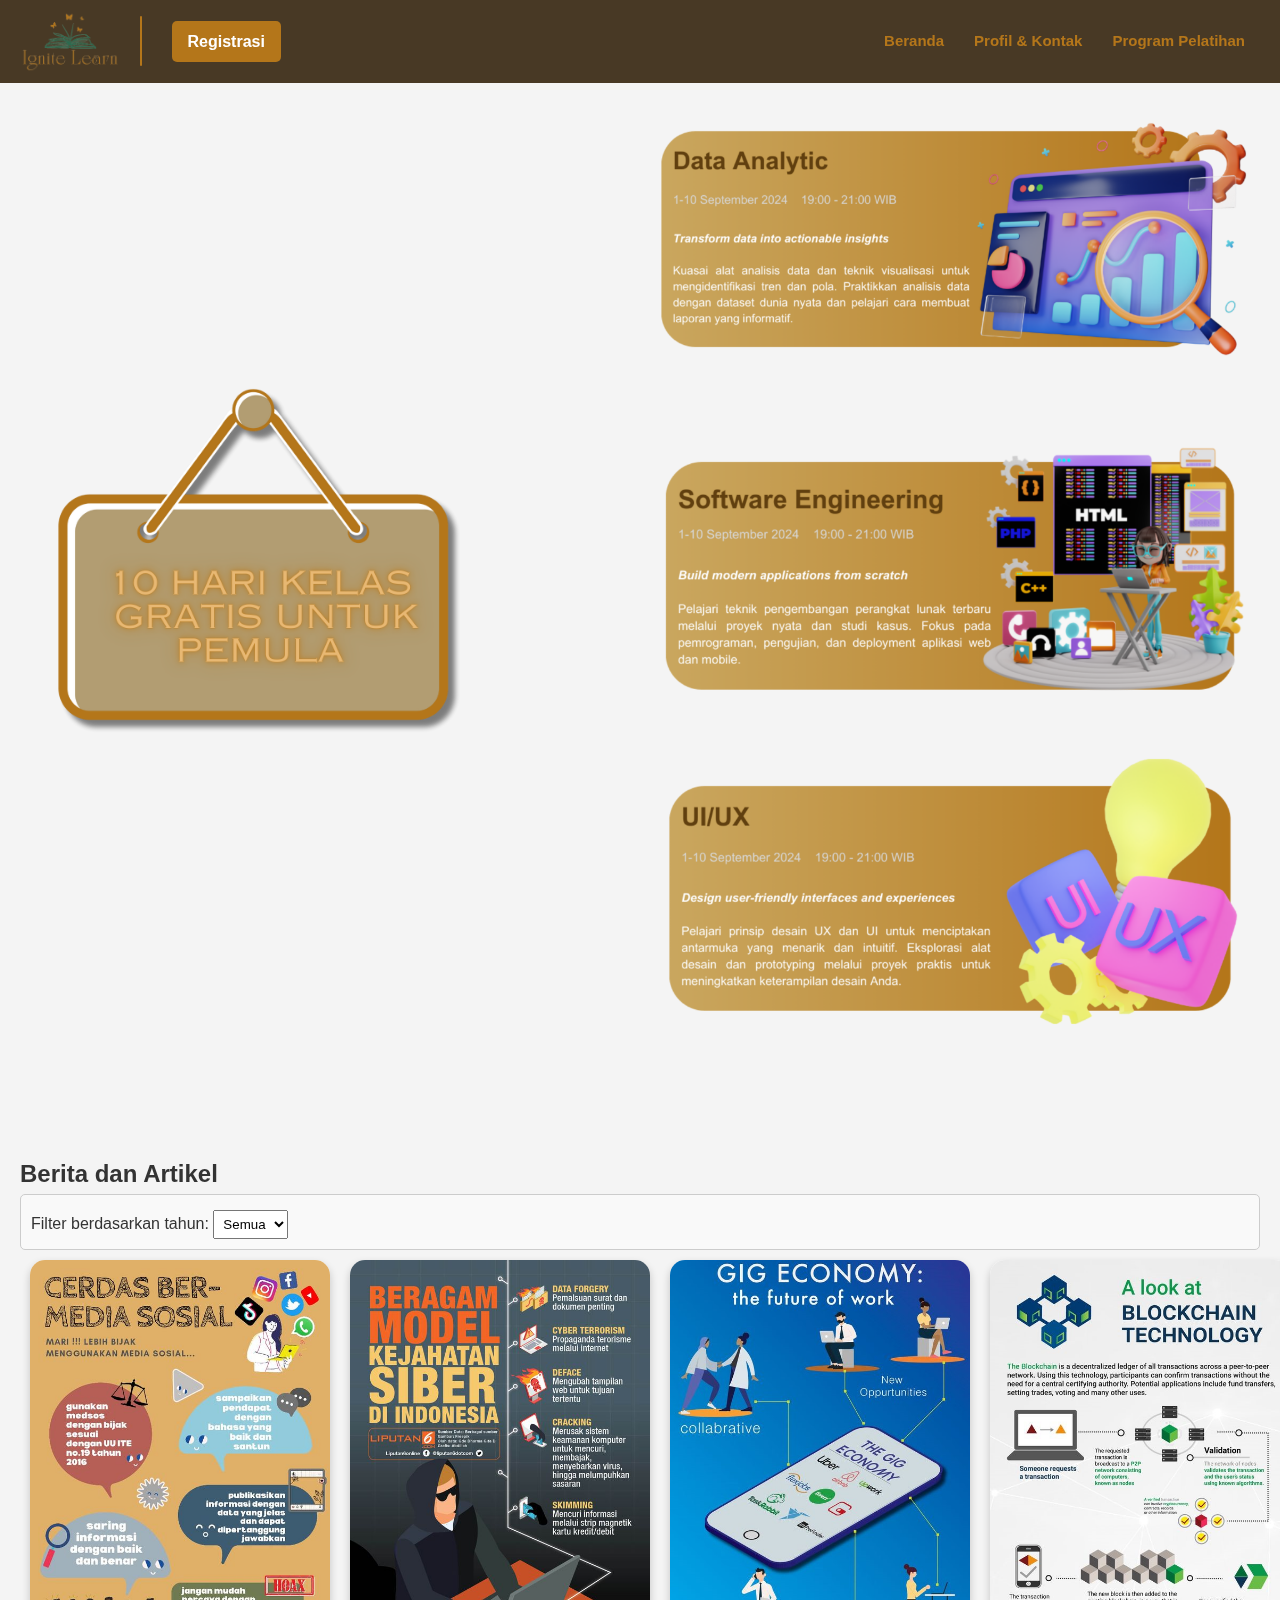
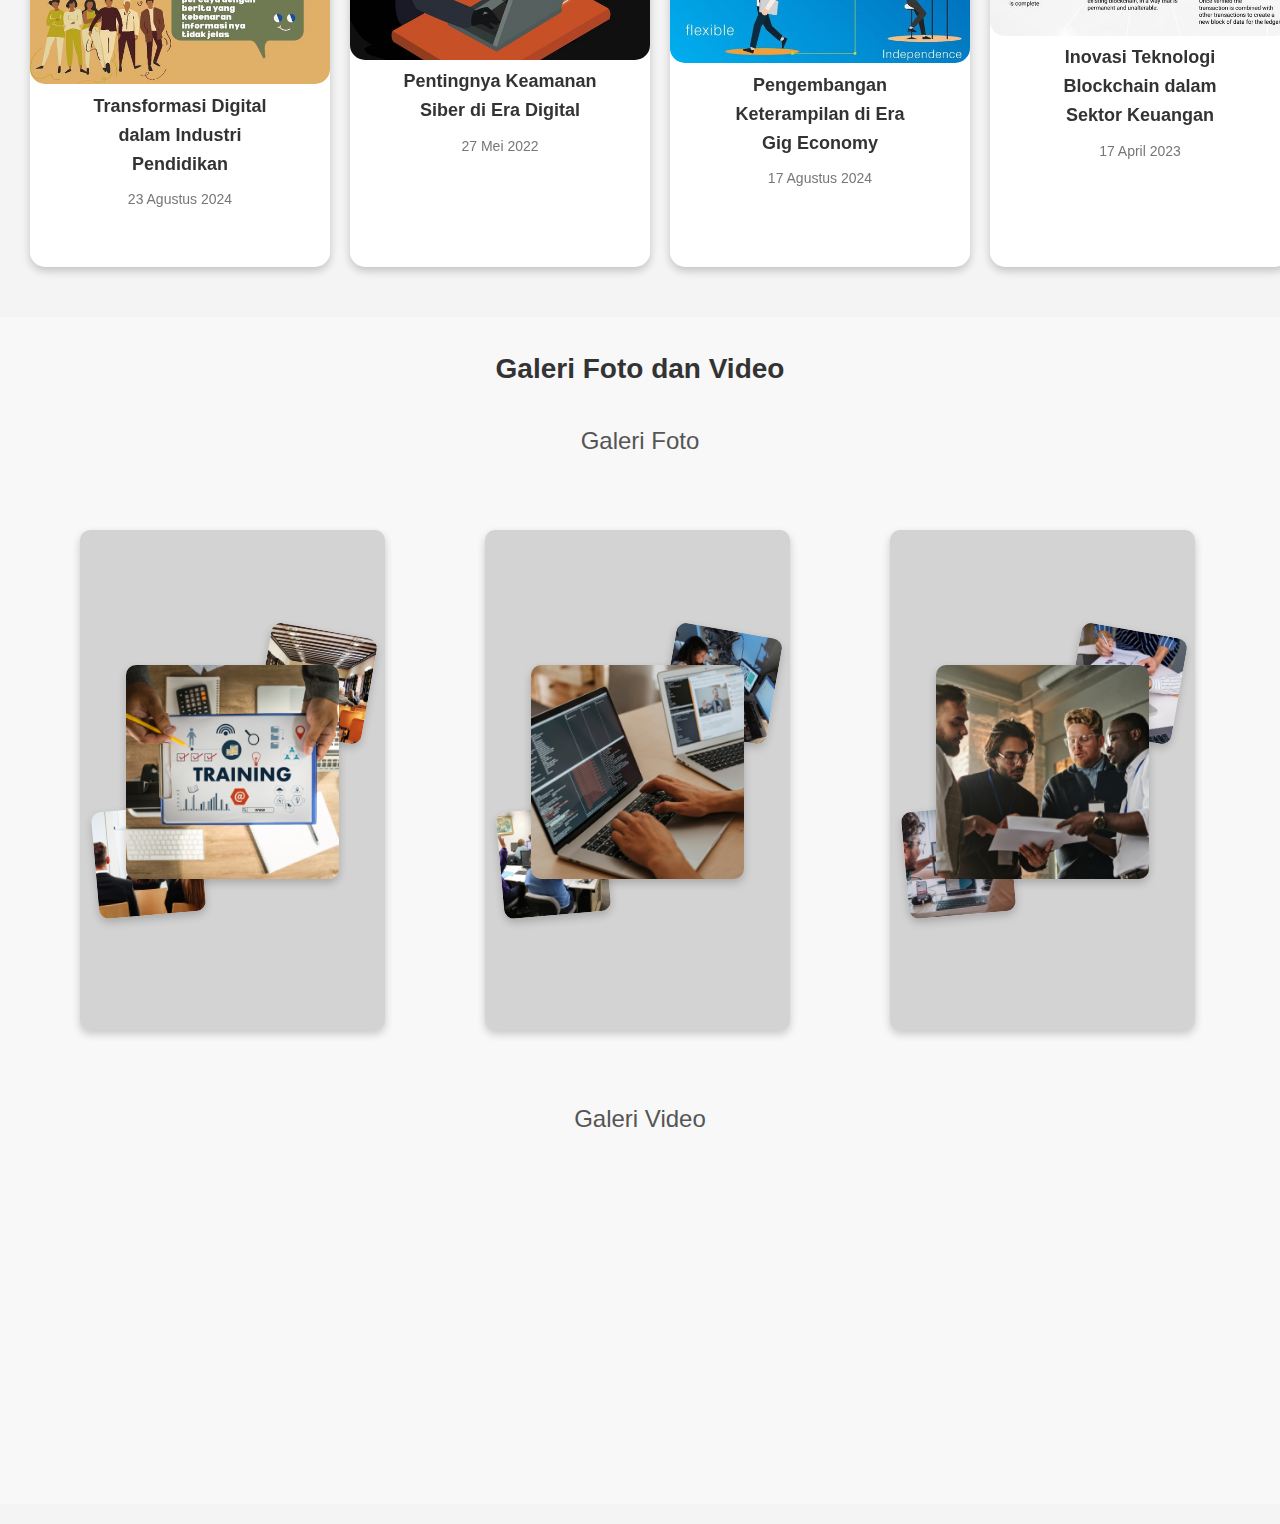
<file: index.html>
<!DOCTYPE html>
<html lang="en">
<head>
    <link rel="stylesheet" href="css/style.css">
    <script src="js/script.js"></script>
    <meta charset="UTF-8">
    <meta name="viewport" content="width=device-width, initial-scale=1.0">
    <title>Landing Page Lembaga Pelatihan</title>
</head>
<body>
    <header>
        <!-- Brand -->
        <div id="logologin">
            <div id="brand">
                <img id="logo" src="img/logo.png" alt="Logo" width="100">
            </div>
            <div id="pembatas"> </div>
            <a href="html/signup.html" id="subutton">
                Registrasi
            </a>
        </div>
        <!-- Navigasi -->
        <nav id="nav">
            <a href="index.html">Beranda</a></li>
            <a href="html/profile.html">Profil & Kontak</a></li>
            <a href="html/program.html">Program Pelatihan</a></li>
        </nav>
    </header>  

    <!-- 10 Hari Kelas Gratis-->
     <section id="promotion">
        <div id="promotion-head">
            <img src="img/10.png" width="800px">
        </div>
        <div id="free-classes">
            <div class="free-class-container">
                <img src="img/DA.png" width="600px">
            </div>
            <div class="free-class-container">
                <img src="img/SE.png" width="600px">
            </div>
            <div class="free-class-container">
                <img src="img/UI.png" width="600px">
            </div>
        </div>
     </section>

    <!-- Berita dan Artikel -->
    <section id="news-section">
        <h2>Berita dan Artikel</h2>

        <!-- Filter Tahun -->
        <div id="filter-container">
            <label for="year-filter">Filter berdasarkan tahun:</label>
            <select id="year-filter">
                <option value="all">Semua</option>
                <option value="2024">2024</option>
                <option value="2023">2023</option>
                <option value="2022">2022</option>
            </select>
        </div>

        <article id="news-articles">
            <div class="article-container" data-year="2024">
                <img src="img/trans.jpg" width="300">
                <div id="news1" class="article" onclick="location.href='html/news1.html'">
                    <h1>Transformasi Digital dalam Industri Pendidikan</h1>
                    <p>23 Agustus 2024</p>
                </div>
            </div>

            <div class="article-container" data-year="2022">
                <img src="img/keamanan.jpg" width="300">
                <div id="news2" class="article" onclick="location.href='html/news2.html'">
                    <h1>Pentingnya Keamanan Siber di Era Digital</h1>
                    <p>27 Mei 2022</p>
                </div>
            </div>

            <div class="article-container" data-year="2024">
                <img src="img/gig.jpg" width="300">
                <div id="news3" class="article" onclick="location.href='html/news3.html'">
                    <h1>Pengembangan Keterampilan di Era Gig Economy</h1>
                    <p>17 Agustus 2024</p>
                </div>
            </div>

            <div class="article-container" data-year="2023">
                <img src="img/block.jpg" width="300">
                <div id="news4" class="article" onclick="location.href='html/news4.html'">
                    <h1>Inovasi Teknologi Blockchain dalam Sektor Keuangan</h1>
                    <p>17 April 2023</p>
                </div>
            </div>

            <div class="article-container" data-year="2022">
                <img src="img/ai.jpg" width="300">
                <div id="news5" class="article" onclick="location.href='html/news5.html'">
                    <h1>Peran AI dalam Revolusi Industri 4.0</h1>
                    <p>05 Februari 2022</p>
                </div>
            </div>

            <div class="article-container" data-year="2023">
                <img src="img/ar.jpg" width="300">
                <div id="news6" class="article" onclick="location.href='html/news6.html'">
                    <h1>Pengaruh Teknologi AR dalam Proses Pembelajaran Interaktif</h1>
                    <p>12 Juli 2023</p>
                </div>
            </div>

            <div class="article-container" data-year="2024">
                <img src="img/soft.jpg" width="300">
                <div id="news7" class="article" onclick="location.href='html/news7.html'">
                    <h1>Pengembangan Soft Skills di Lingkungan Pendidikan Modern</h1>
                    <p>19 Januari 2024</p>
                </div>
            </div>
        </article>
    </section>

    
    <!-- Galeri Foto dan Video -->
    <section id="gallery-section">
        <h2>Galeri Foto dan Video</h2>

        <h3>Galeri Foto</h3>
        <div id="galeri-foto">
            <div class="slide-container">
                <div class="container-foto">
                    <img src="img/11 (1).png" alt="Layer 1" class="layer layer1">
                    <img src="img/11 (2).png" alt="Layer 2" class="layer layer2">
                    <img src="img/11.png" alt="Layer 3" class="layer layer3">
                </div>
                <div class="container-foto">
                    <img src="img/12 (1).png" alt="Layer 1" class="layer layer1">
                    <img src="img/12 (2).png" alt="Layer 2" class="layer layer2">
                    <img src="img/12.png" alt="Layer 3" class="layer layer3">
                </div>
                <div class="container-foto">
                    <img src="img/13.png" alt="Layer 1" class="layer layer1">
                    <img src="img/13 (1).png" alt="Layer 2" class="layer layer2">
                    <img src="img/13 (2).png" alt="Layer 3" class="layer layer3">
                </div>
                <div class="container-foto">
                    <img src="img/11 (1).png" alt="Layer 1" class="layer layer1">
                    <img src="img/11 (2).png" alt="Layer 2" class="layer layer2">
                    <img src="img/11.png" alt="Layer 3" class="layer layer3">
                </div>
                <div class="container-foto">
                    <img src="img/12 (1).png" alt="Layer 1" class="layer layer1">
                    <img src="img/12 (2).png" alt="Layer 2" class="layer layer2">
                    <img src="img/12.png" alt="Layer 3" class="layer layer3">
                </div>
                <div class="container-foto">
                    <img src="img/13.png" alt="Layer 1" class="layer layer1">
                    <img src="img/13 (1).png" alt="Layer 2" class="layer layer2">
                    <img src="img/13 (2).png" alt="Layer 3" class="layer layer3">
                </div>
                <div class="container-foto">
                    <img src="img/12 (1).png" alt="Layer 1" class="layer layer1">
                    <img src="img/12 (2).png" alt="Layer 2" class="layer layer2">
                    <img src="img/12.png" alt="Layer 3" class="layer layer3">
                </div>
                <div class="container-foto">
                    <img src="img/13.png" alt="Layer 1" class="layer layer1">
                    <img src="img/13 (1).png" alt="Layer 2" class="layer layer2">
                    <img src="img/13 (2).png" alt="Layer 3" class="layer layer3">
                </div>
            </div>
        </div>
        <h3>Galeri Video</h3>
        <div class="gallery-grid">
            <iframe width="560" height="315" src="https://www.youtube.com/embed/ABFGKdKKKyg?autoplay=1&mute=1" frameborder="0" allow="accelerometer; autoplay; clipboard-write; encrypted-media; gyroscope; picture-in-picture" allowfullscreen></iframe>
            <!-- Tambahkan video sesuai kebutuhan -->
        </div>
    </section>
</body>
</html>
</file>
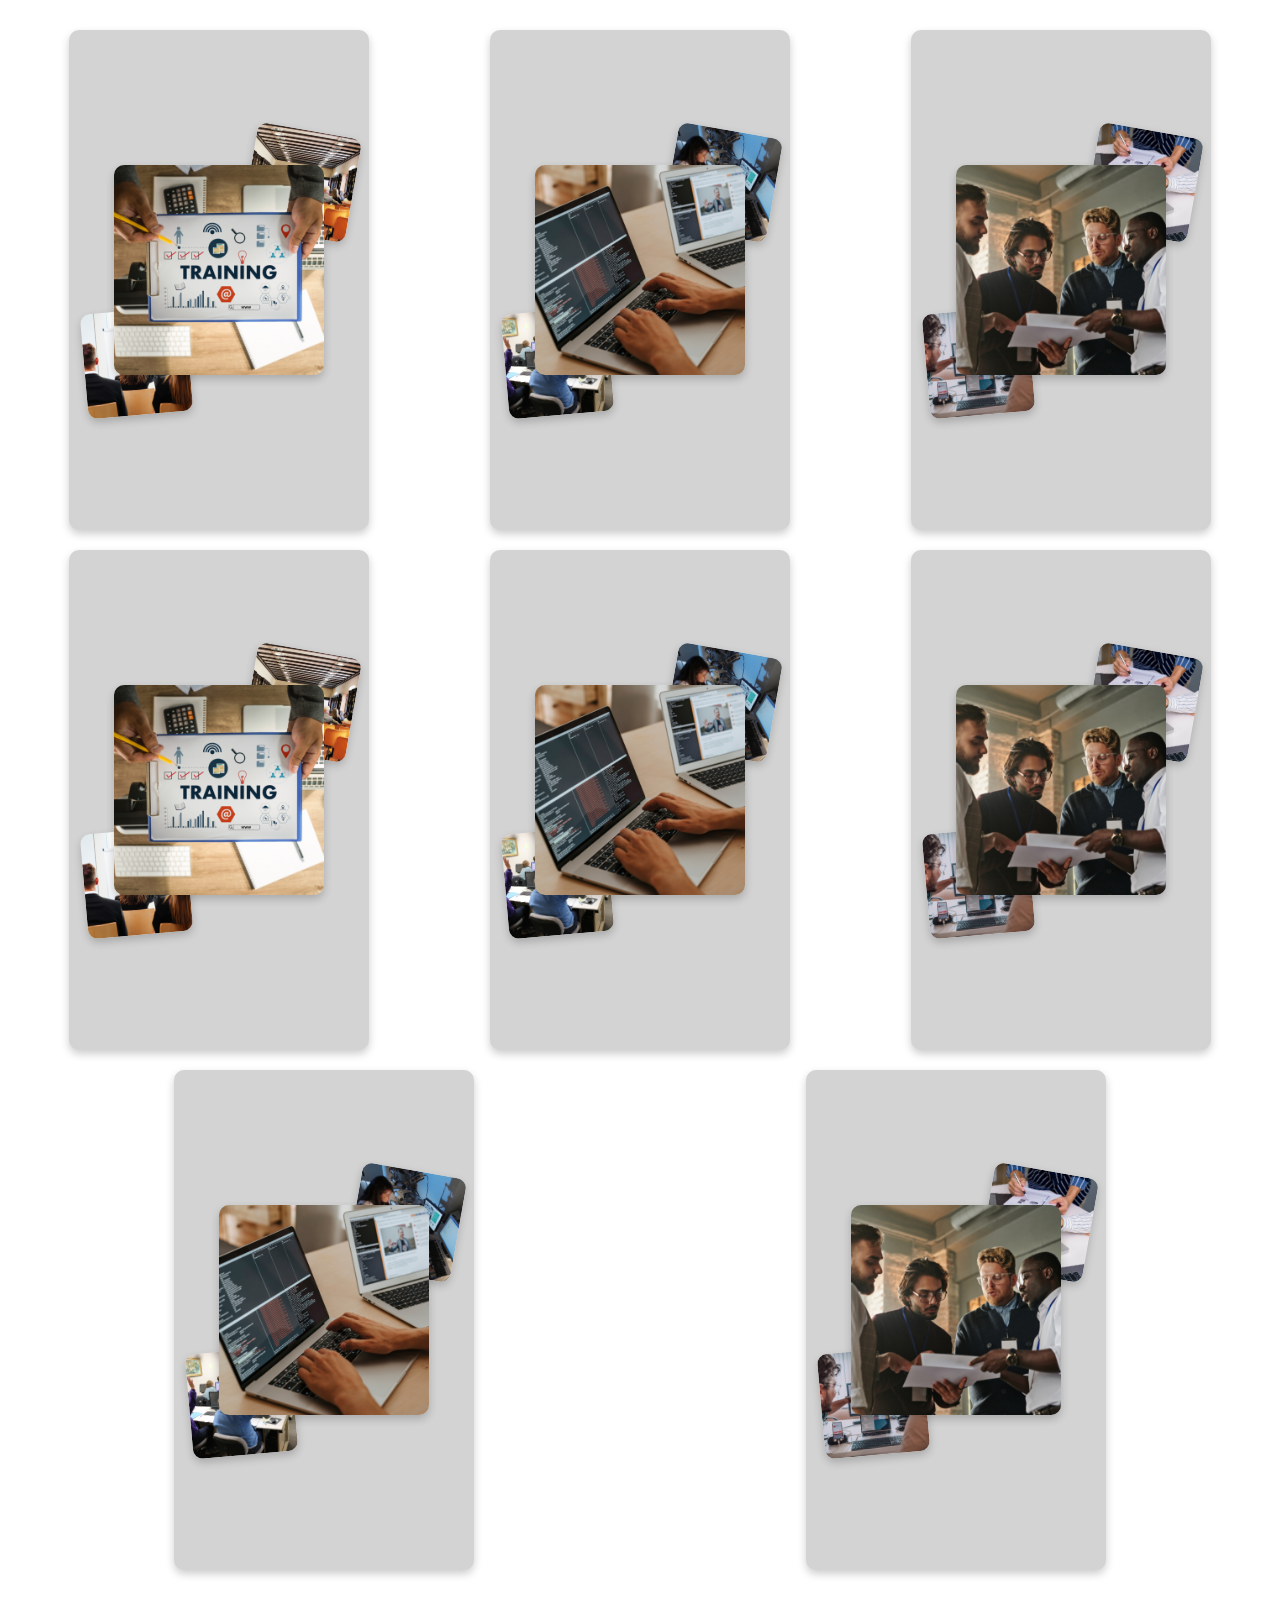
<file: html/foto.html>
<!DOCTYPE html>
<html lang="id">
<head>
    <meta charset="UTF-8">
    <meta name="viewport" content="width=device-width, initial-scale=1.0">
    <style>
        section {
            display: flex;
            justify-content: space-around;
            align-items: center;
            flex-wrap: wrap; /* Mengizinkan baris baru jika diperlukan */
            margin: 20px 0;
        }

        .container {
            display: flex;
            position: relative;
            width: 300px; /* Atur lebar default */
            height: 500px; /* Atur tinggi default */
            border-radius: 10px;
            margin: 10px; /* Jarak antar container */
            justify-content: center;
            transition: transform 0.5s ease;
            background-color: #d3d3d3; /* Tambahkan warna abu muda */
            box-shadow: 0 4px 8px rgba(0, 0, 0, 0.2); /* Tambahkan bayangan */
        }

        .layer {
            position: absolute;
            border-radius: 10px;
            width: 80%;
            height: auto;
            object-fit: cover;
            transition: z-index 0s, transform 0.5s ease, box-shadow 0.5s ease;
            box-shadow: 0 4px 8px rgba(0, 0, 0, 0.2); /* Tambahkan bayangan */
        }

        .layer1 {
            top: 27%;
            width: 70%;
            z-index: 3; /* Tetap berada di atas */
        }

        .layer2 {
            top: 20%;
            right: 5%;
            width: 35%;
            z-index: 2;
            transform: rotate(10deg);
        }

        .layer3 {
            bottom: 23%;
            left: 5%;
            width: 35%;
            z-index: 2;
            transform: rotate(-5deg);
        }

        /* Mengubah layer2 ketika container di-hover */
        .container:hover .layer2 {
            z-index: 3; /* Naikkan z-index menjadi 3 */
            transform: scale(1.1) rotate(20deg) translate(30px, -30px);
            box-shadow: 0 8px 16px rgba(0, 0, 0, 0.3); /* Perbesar bayangan saat hover */
        }

        .container:hover .layer3 {
            z-index: 3; /* Naikkan z-index menjadi 3 */
            transform: scale(1.1) rotate(-15deg) translate(-30px, 30px);
            box-shadow: 0 8px 16px rgba(0, 0, 0, 0.3); /* Perbesar bayangan saat hover */
        }

        .container:hover .layer1 {
            transform: scale(0.95);
            box-shadow: 0 2px 4px rgba(0, 0, 3, 0.3); /* Perbesar bayangan saat hover */
        }

        /* Media query untuk iPhone 13 Pro Max */
        @media (max-width: 430px) {
            section {
                width: 100%;
            }
    </style>
</head>
<body>
    <section>
        <div class="container">
            <img src="../img/11 (1).png" alt="Layer 1" class="layer layer1">
            <img src="../img/11 (2).png" alt="Layer 2" class="layer layer2">
            <img src="../img/11.png" alt="Layer 3" class="layer layer3">
        </div>
        <div class="container">
            <img src="../img/12 (1).png" alt="Layer 1" class="layer layer1">
            <img src="../img/12 (2).png" alt="Layer 2" class="layer layer2">
            <img src="../img/12.png" alt="Layer 3" class="layer layer3">
        </div>
        <div class="container">
            <img src="../img/13.png" alt="Layer 1" class="layer layer1">
            <img src="../img/13 (1).png" alt="Layer 2" class="layer layer2">
            <img src="../img/13 (2).png" alt="Layer 3" class="layer layer3">
        </div>
        <div class="container">
            <img src="../img/11 (1).png" alt="Layer 1" class="layer layer1">
            <img src="../img/11 (2).png" alt="Layer 2" class="layer layer2">
            <img src="../img/11.png" alt="Layer 3" class="layer layer3">
        </div>
        <div class="container">
            <img src="../img/12 (1).png" alt="Layer 1" class="layer layer1">
            <img src="../img/12 (2).png" alt="Layer 2" class="layer layer2">
            <img src="../img/12.png" alt="Layer 3" class="layer layer3">
        </div>
        <div class="container">
            <img src="../img/13.png" alt="Layer 1" class="layer layer1">
            <img src="../img/13 (1).png" alt="Layer 2" class="layer layer2">
            <img src="../img/13 (2).png" alt="Layer 3" class="layer layer3">
        </div>
    </div>
        <div class="container">
            <img src="../img/12 (1).png" alt="Layer 1" class="layer layer1">
            <img src="../img/12 (2).png" alt="Layer 2" class="layer layer2">
            <img src="../img/12.png" alt="Layer 3" class="layer layer3">
        </div>
        <div class="container">
            <img src="../img/13.png" alt="Layer 1" class="layer layer1">
            <img src="../img/13 (1).png" alt="Layer 2" class="layer layer2">
            <img src="../img/13 (2).png" alt="Layer 3" class="layer layer3">
        </div>
    </section>
</body>
</html>
</file>
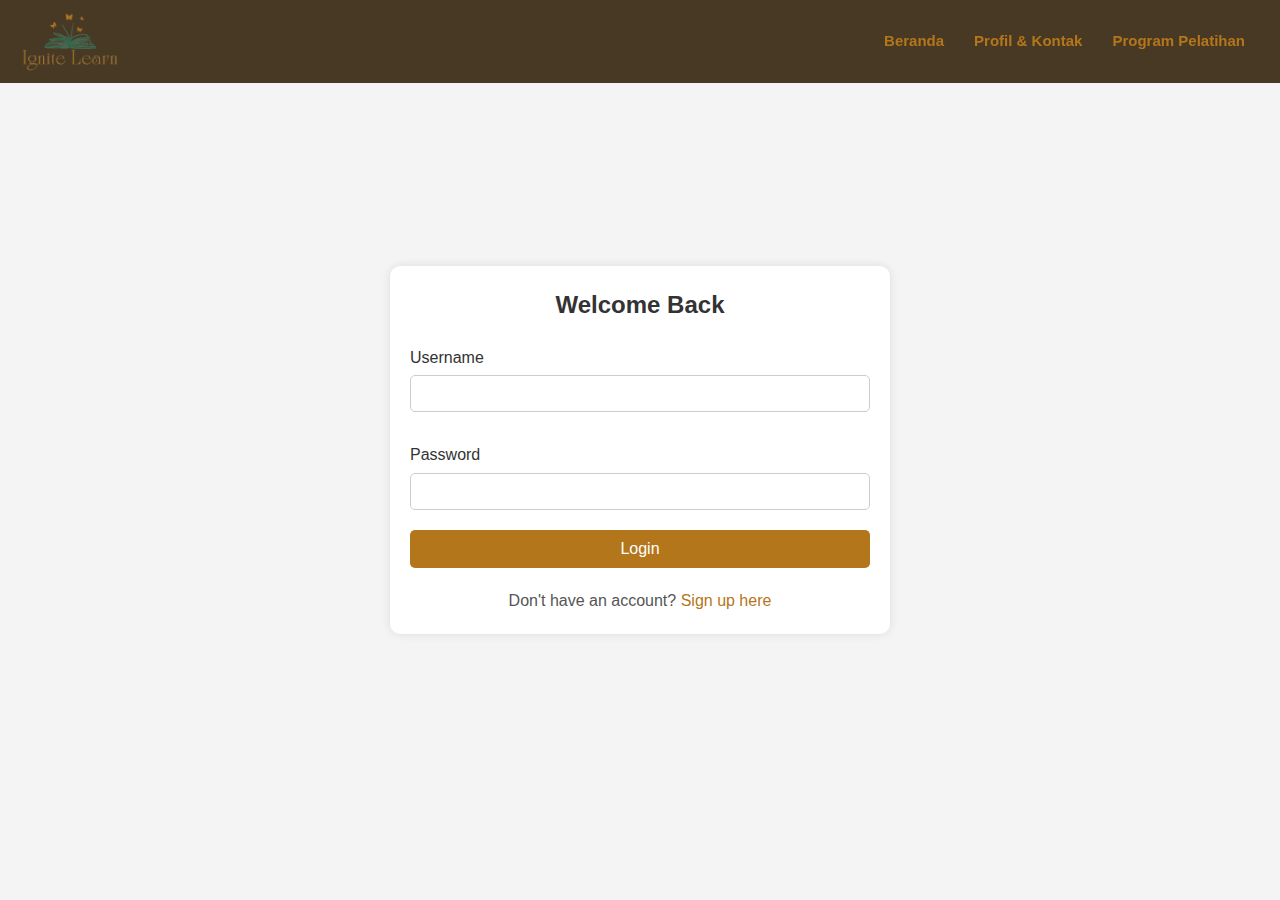
<file: html/login.html>
<!DOCTYPE html>
<html lang="en">
<head>
    <link rel="stylesheet" href="../css/style.css">
    <script src="../js/script.js"></script>
    <meta charset="UTF-8">
    <meta name="viewport" content="width=device-width, initial-scale=1.0">
    <title>Halaman Login</title>
</head>
<body>
    <header>
        <!-- Brand -->
        <div id="brand">
            <img id="logo" src="../img/logo.png" alt="Logo" width="100">
        </div>
        <!-- Navigasi -->
        <nav id="nav">
            <a href="../index.html">Beranda</a></li>
            <a href="profile.html">Profil & Kontak</a></li>
            <a href="program.html">Program Pelatihan</a></li>
        </nav>
    </header>  

    <!-- Login Page -->
    <section id="login">
        <div class="form-container-login">
            <h2>Welcome Back</h2>
            <form id="loginForm" action="#" method="post">
                <label for="login-username">Username</label>
                <input type="text" id="login-username" name="username" required>
            
                <label for="login-password">Password</label>
                <input type="password" id="login-password" name="password" required>
            
                <button type="submit">Login</button>
            </form>
            <p>Don't have an account? <a href="signup.html">Sign up here</a></p>
        </div>
    </section> 
</body>
</html>
</file>
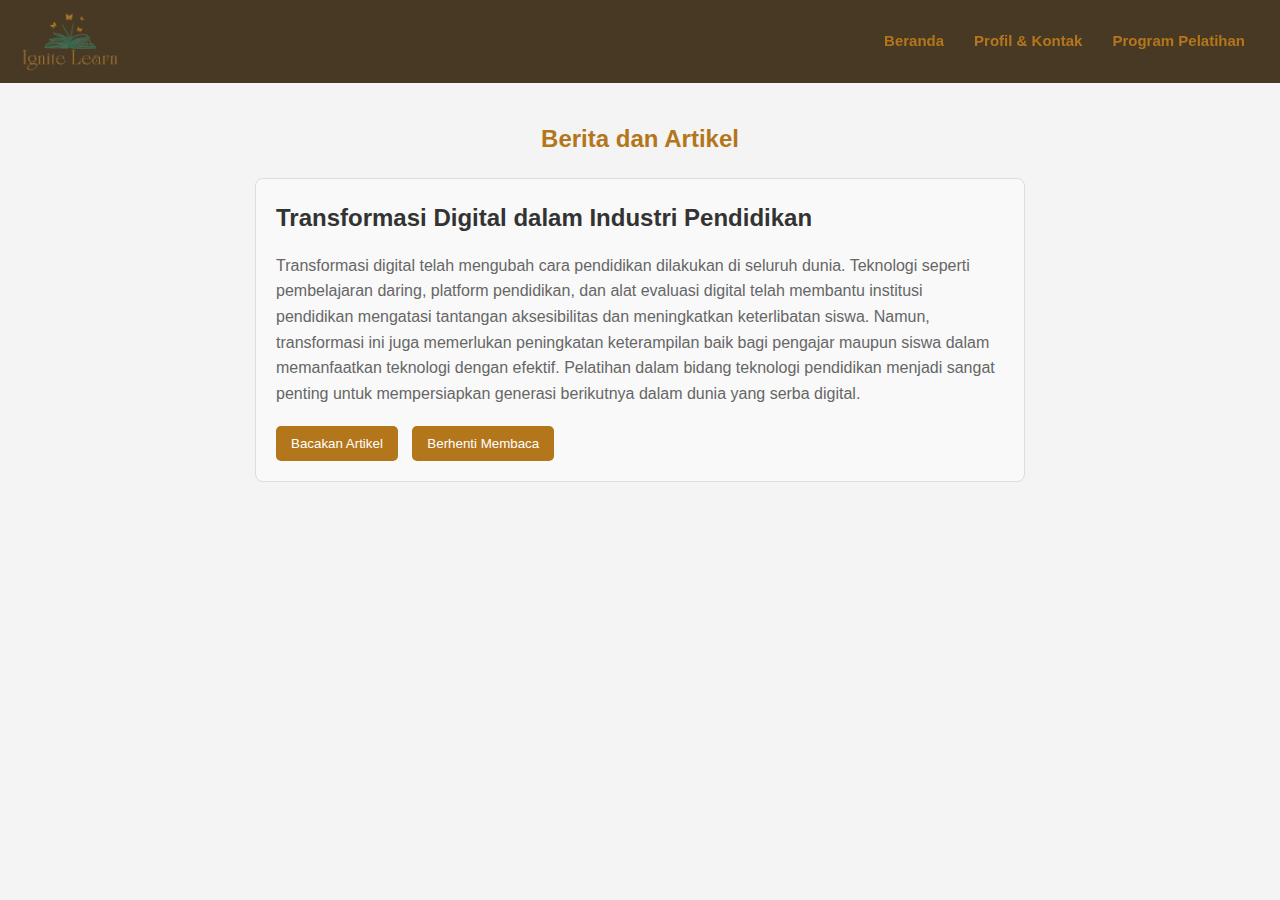
<file: html/news1.html>
<!DOCTYPE html>
<html lang="en">
<head>
    <link rel="stylesheet" href="../css/style.css">
    <script src="../js/script.js"></script>
    <meta charset="UTF-8">
    <meta name="viewport" content="width=device-width, initial-scale=1.0">
    <title>Landing Page Lembaga Pelatihan</title>
</head>
<body>
    <header>
        <!-- Brand -->
        <div id="brand">
            <img id="logo" src="../img/logo.png" alt="Logo" width="100">
        </div>
        <!-- Navigasi -->
        <nav id="nav">
            <a href="../index.html">Beranda</a></li>
            <a href="profile.html">Profil & Kontak</a></li>
            <a href="program.html">Program Pelatihan</a></li>
        </nav>
    </header>  


    <!-- Berita dan Artikel -->
    <section id="news-content-section">
        <h2 class="section-title">Berita dan Artikel</h2>
    
        <article id="full-news-article">
            <h1 class="article-title">Transformasi Digital dalam Industri Pendidikan</h1>
            <p id="article-content-1" class="article-content">
                Transformasi digital telah mengubah cara pendidikan dilakukan di seluruh dunia. Teknologi seperti pembelajaran daring, 
                platform pendidikan, dan alat evaluasi digital telah membantu institusi pendidikan mengatasi tantangan aksesibilitas dan meningkatkan 
                keterlibatan siswa. Namun, transformasi ini juga memerlukan peningkatan keterampilan baik bagi pengajar maupun siswa dalam memanfaatkan 
                teknologi dengan efektif. Pelatihan dalam bidang teknologi pendidikan menjadi sangat penting untuk mempersiapkan generasi berikutnya dalam 
                dunia yang serba digital.
            </p>

            <button id="btn-read-article" class="article-button" onclick="speakText('article-content-1')">Bacakan Artikel</button>
            <button id="btn-stop-reading" class="article-button" onclick="stopSpeaking()">Berhenti Membaca</button>
        </article>
    </section>
</body>
</html>
</file>
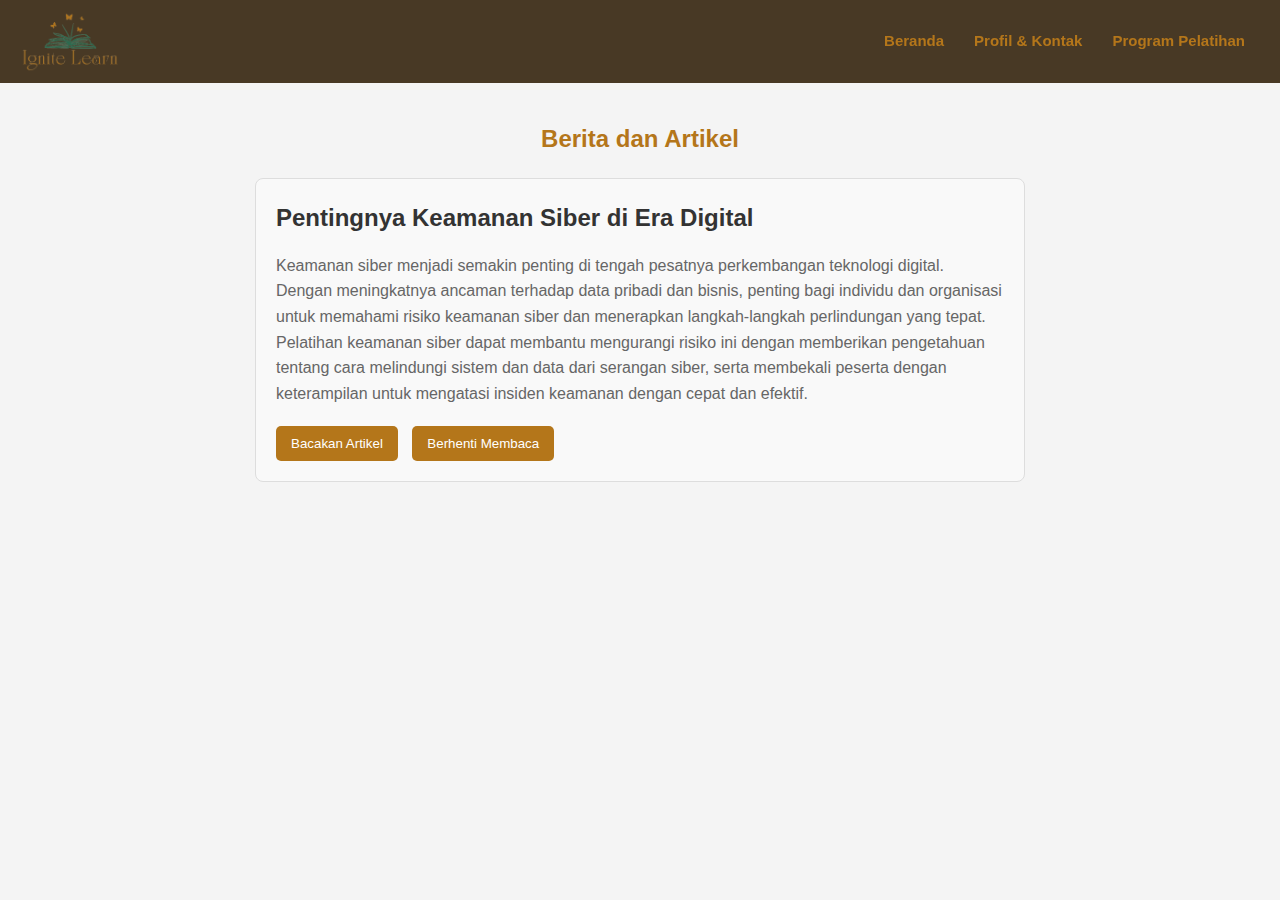
<file: html/news2.html>
<!DOCTYPE html>
<html lang="en">
<head>
    <link rel="stylesheet" href="../css/style.css">
    <script src="../js/script.js"></script>
    <meta charset="UTF-8">
    <meta name="viewport" content="width=device-width, initial-scale=1.0">
    <title>Landing Page Lembaga Pelatihan</title>
</head>
<body>
    <header>
        <!-- Brand -->
        <div id="brand">
            <img id="logo" src="../img/logo.png" alt="Logo" width="100">
        </div>
        <!-- Navigasi -->
        <nav id="main-navigation">
            <a href="../index.html">Beranda</a>
            <a href="profile.html">Profil & Kontak</a>
            <a href="program.html">Program Pelatihan</a>
        </nav>
    </header>  

    <!-- Berita dan Artikel -->
    <section id="news-content-section">
        <h2 class="section-title">Berita dan Artikel</h2>
    
        <article id="full-news-article">
            <h1 class="article-title">Pentingnya Keamanan Siber di Era Digital</h1>
            <p id="article-content-2" class="article-content">
                Keamanan siber menjadi semakin penting di tengah pesatnya perkembangan teknologi digital. Dengan meningkatnya ancaman 
                terhadap data pribadi dan bisnis, penting bagi individu dan organisasi untuk memahami risiko keamanan siber dan menerapkan langkah-langkah 
                perlindungan yang tepat. Pelatihan keamanan siber dapat membantu mengurangi risiko ini dengan memberikan pengetahuan tentang cara melindungi 
                sistem dan data dari serangan siber, serta membekali peserta dengan keterampilan untuk mengatasi insiden keamanan dengan cepat dan efektif.
            </p>
    
            <button id="btn-read-article-2" class="article-button" onclick="speakText('article-content-2')">Bacakan Artikel</button>
            <button id="btn-stop-reading-2" class="article-button" onclick="stopSpeaking()">Berhenti Membaca</button>
        </article>
    </section>
</body>
</html>
</file>
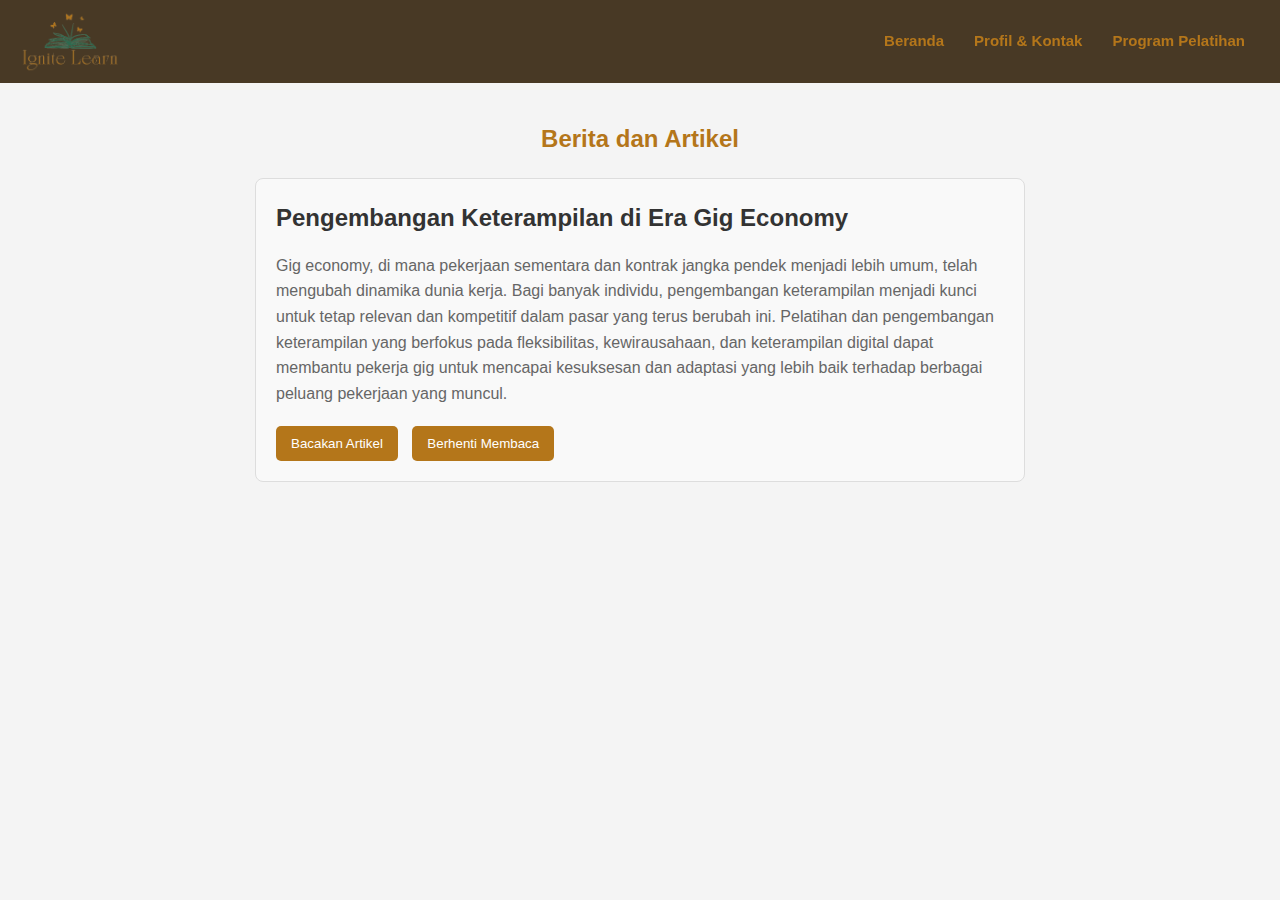
<file: html/news3.html>
<!DOCTYPE html>
<html lang="en">
<head>
    <link rel="stylesheet" href="../css/style.css">
    <script src="../js/script.js"></script>
    <meta charset="UTF-8">
    <meta name="viewport" content="width=device-width, initial-scale=1.0">
    <title>Landing Page Lembaga Pelatihan</title>
</head>
<body>
    <header>
        <!-- Brand -->
        <div id="brand">
            <img id="logo" src="../img/logo.png" alt="Logo" width="100">
        </div>
        <!-- Navigasi -->
        <nav id="main-navigation">
            <a href="../index.html">Beranda</a>
            <a href="profile.html">Profil & Kontak</a>
            <a href="program.html">Program Pelatihan</a>
        </nav>
    </header>

    <!-- Berita dan Artikel -->
    <section id="news-content-section">
        <h2 class="section-title">Berita dan Artikel</h2>
    
        <article id="full-news-article">
            <h1 class="article-title">Pengembangan Keterampilan di Era Gig Economy</h1>
            <p id="article-content-3" class="article-content">
                Gig economy, di mana pekerjaan sementara dan kontrak jangka pendek menjadi lebih umum, telah mengubah dinamika dunia kerja. 
                Bagi banyak individu, pengembangan keterampilan menjadi kunci untuk tetap relevan dan kompetitif dalam pasar yang terus berubah ini. 
                Pelatihan dan pengembangan keterampilan yang berfokus pada fleksibilitas, kewirausahaan, dan keterampilan digital dapat membantu pekerja 
                gig untuk mencapai kesuksesan dan adaptasi yang lebih baik terhadap berbagai peluang pekerjaan yang muncul.
            </p>
    
            <button id="btn-read-article-3" class="article-button" onclick="speakText('article-content-3')">Bacakan Artikel</button>
            <button id="btn-stop-reading-3" class="article-button" onclick="stopSpeaking()">Berhenti Membaca</button>
        </article>
    </section>
</body>
</html>
</file>
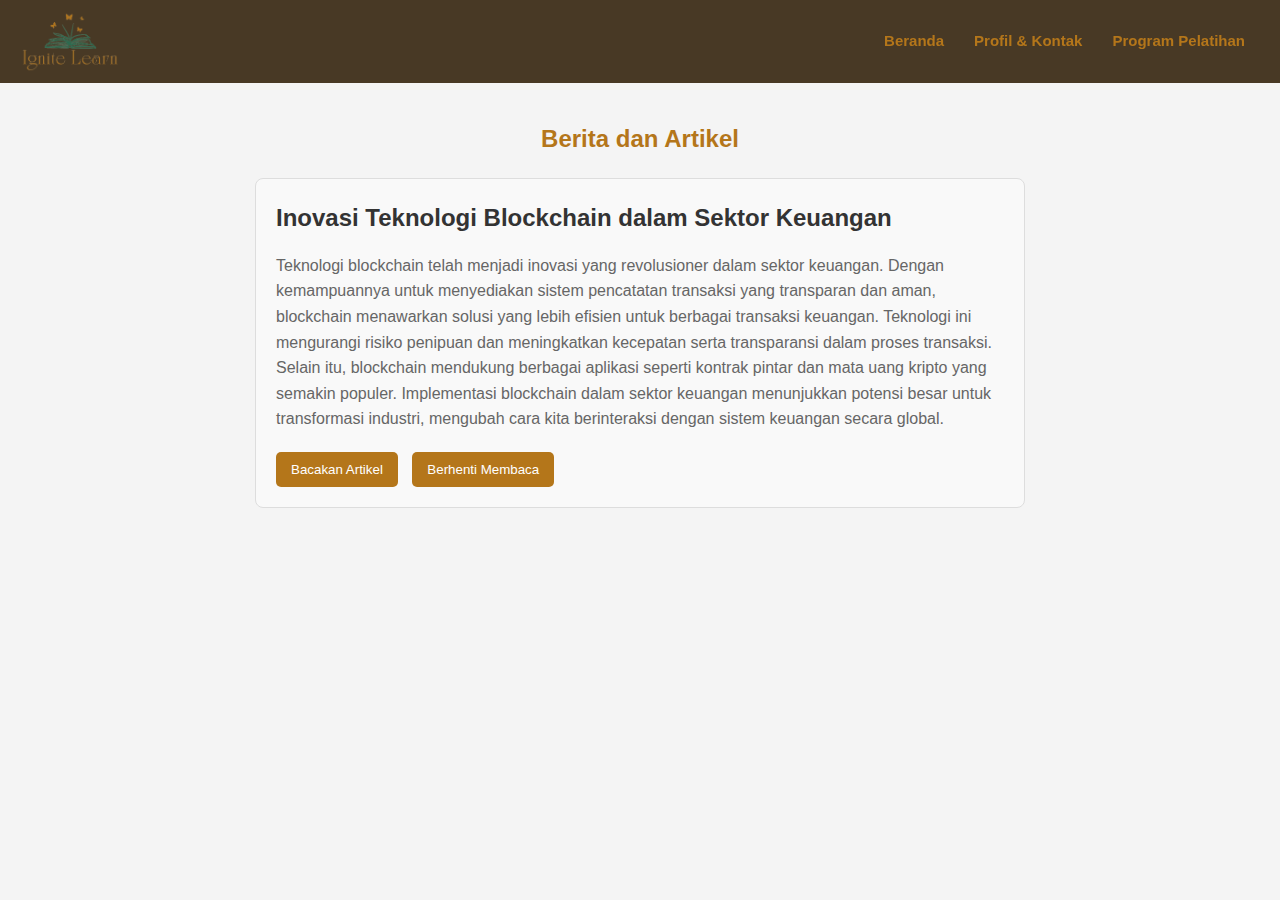
<file: html/news4.html>
<!DOCTYPE html>
<html lang="en">
<head>
    <link rel="stylesheet" href="../css/style.css">
    <script src="../js/script.js"></script>
    <meta charset="UTF-8">
    <meta name="viewport" content="width=device-width, initial-scale=1.0">
    <title>Landing Page Lembaga Pelatihan</title>
</head>
<body>
    <header>
        <!-- Brand -->
        <div id="brand">
            <img id="logo" src="../img/logo.png" alt="Logo" width="100">
        </div>
        <!-- Navigasi -->
        <nav id="main-navigation">
            <a href="../index.html">Beranda</a>
            <a href="profile.html">Profil & Kontak</a>
            <a href="program.html">Program Pelatihan</a>
        </nav>
    </header>  


    <!-- Berita dan Artikel -->
    <section id="news-content-section">
        <h2 class="section-title">Berita dan Artikel</h2>
    
        <article id="full-news-article">
            <h1 class="article-title">Inovasi Teknologi Blockchain dalam Sektor Keuangan</h1>
            <p id="article-content-1" class="article-content">
                Teknologi blockchain telah menjadi inovasi yang revolusioner dalam sektor keuangan. Dengan kemampuannya untuk menyediakan 
                sistem pencatatan transaksi yang transparan dan aman, blockchain menawarkan solusi yang lebih efisien untuk berbagai 
                transaksi keuangan. Teknologi ini mengurangi risiko penipuan dan meningkatkan kecepatan serta transparansi dalam proses 
                transaksi. Selain itu, blockchain mendukung berbagai aplikasi seperti kontrak pintar dan mata uang kripto yang semakin 
                populer. Implementasi blockchain dalam sektor keuangan menunjukkan potensi besar untuk transformasi industri, mengubah cara 
                kita berinteraksi dengan sistem keuangan secara global.
            </p>

            <button id="btn-read-article" class="article-button" onclick="speakText('article-content-1')">Bacakan Artikel</button>
            <button id="btn-stop-reading" class="article-button" onclick="stopSpeaking()">Berhenti Membaca</button>
        </article>
    </section>
</body>
</html>
</file>
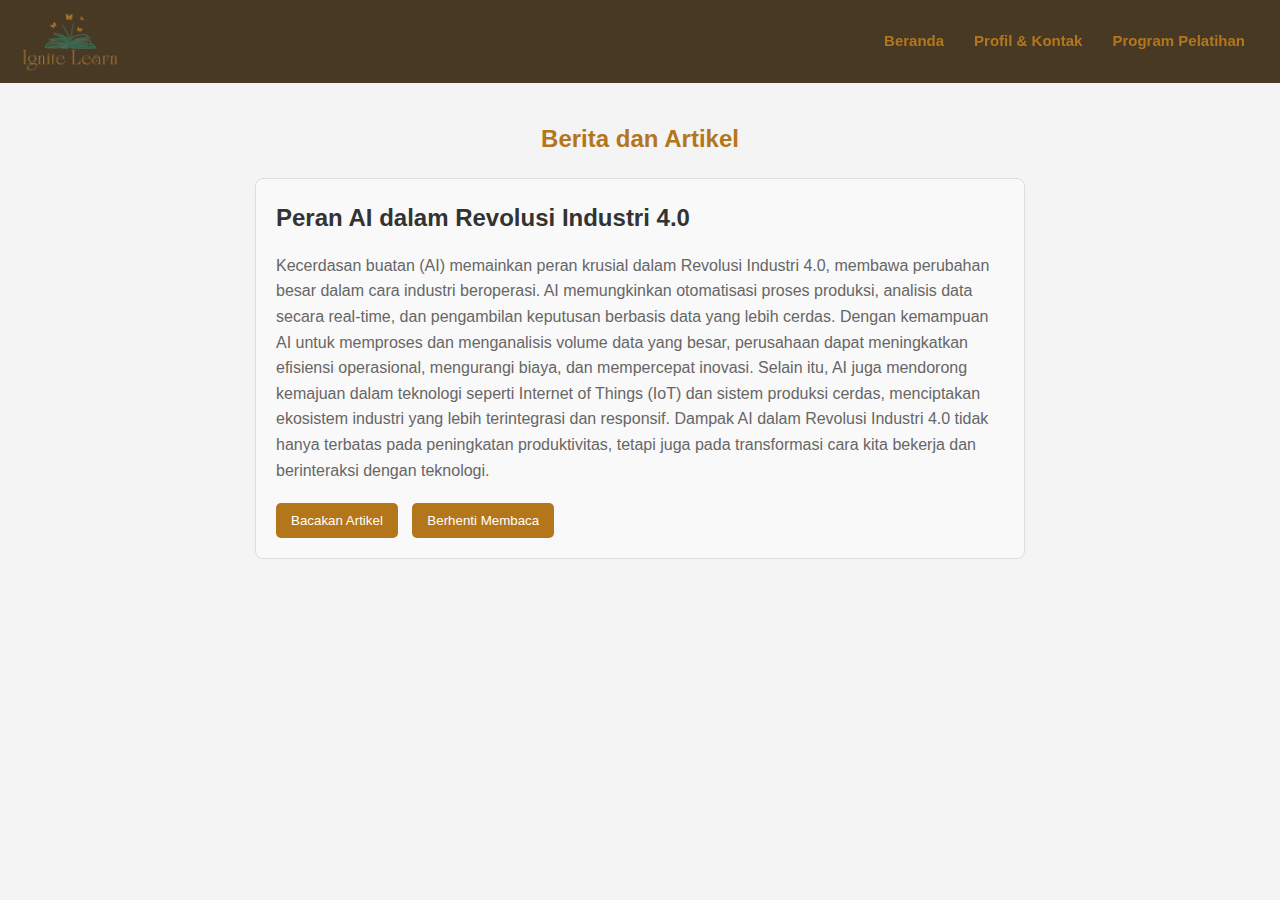
<file: html/news5.html>
<!DOCTYPE html>
<html lang="en">
<head>
    <link rel="stylesheet" href="../css/style.css">
    <script src="../js/script.js"></script>
    <meta charset="UTF-8">
    <meta name="viewport" content="width=device-width, initial-scale=1.0">
    <title>Landing Page Lembaga Pelatihan</title>
</head>
<body>
    <header>
        <!-- Brand -->
        <div id="brand">
            <img id="logo" src="../img/logo.png" alt="Logo" width="100">
        </div>
        <!-- Navigasi -->
        <nav id="nav">
            <a href="../index.html">Beranda</a></li>
            <a href="profile.html">Profil & Kontak</a></li>
            <a href="program.html">Program Pelatihan</a></li>
        </nav>
    </header>  


    <!-- Berita dan Artikel -->
    <section id="news-content-section">
        <h2 class="section-title">Berita dan Artikel</h2>
    
        <article id="full-news-article">
            <h1 class="article-title">Peran AI dalam Revolusi Industri 4.0</h1>
            <p id="article-content-1" class="article-content">
                Kecerdasan buatan (AI) memainkan peran krusial dalam Revolusi Industri 4.0, membawa perubahan besar dalam cara industri beroperasi. 
                AI memungkinkan otomatisasi proses produksi, analisis data secara real-time, dan pengambilan keputusan berbasis data yang lebih 
                cerdas. Dengan kemampuan AI untuk memproses dan menganalisis volume data yang besar, perusahaan dapat meningkatkan efisiensi 
                operasional, mengurangi biaya, dan mempercepat inovasi. Selain itu, AI juga mendorong kemajuan dalam teknologi seperti 
                Internet of Things (IoT) dan sistem produksi cerdas, menciptakan ekosistem industri yang lebih terintegrasi dan responsif. 
                Dampak AI dalam Revolusi Industri 4.0 tidak hanya terbatas pada peningkatan produktivitas, tetapi juga pada transformasi 
                cara kita bekerja dan berinteraksi dengan teknologi.
            </p>

            <button id="btn-read-article" class="article-button" onclick="speakText('article-content-1')">Bacakan Artikel</button>
            <button id="btn-stop-reading" class="article-button" onclick="stopSpeaking()">Berhenti Membaca</button>
        </article>
    </section>
</body>
</html>
</file>
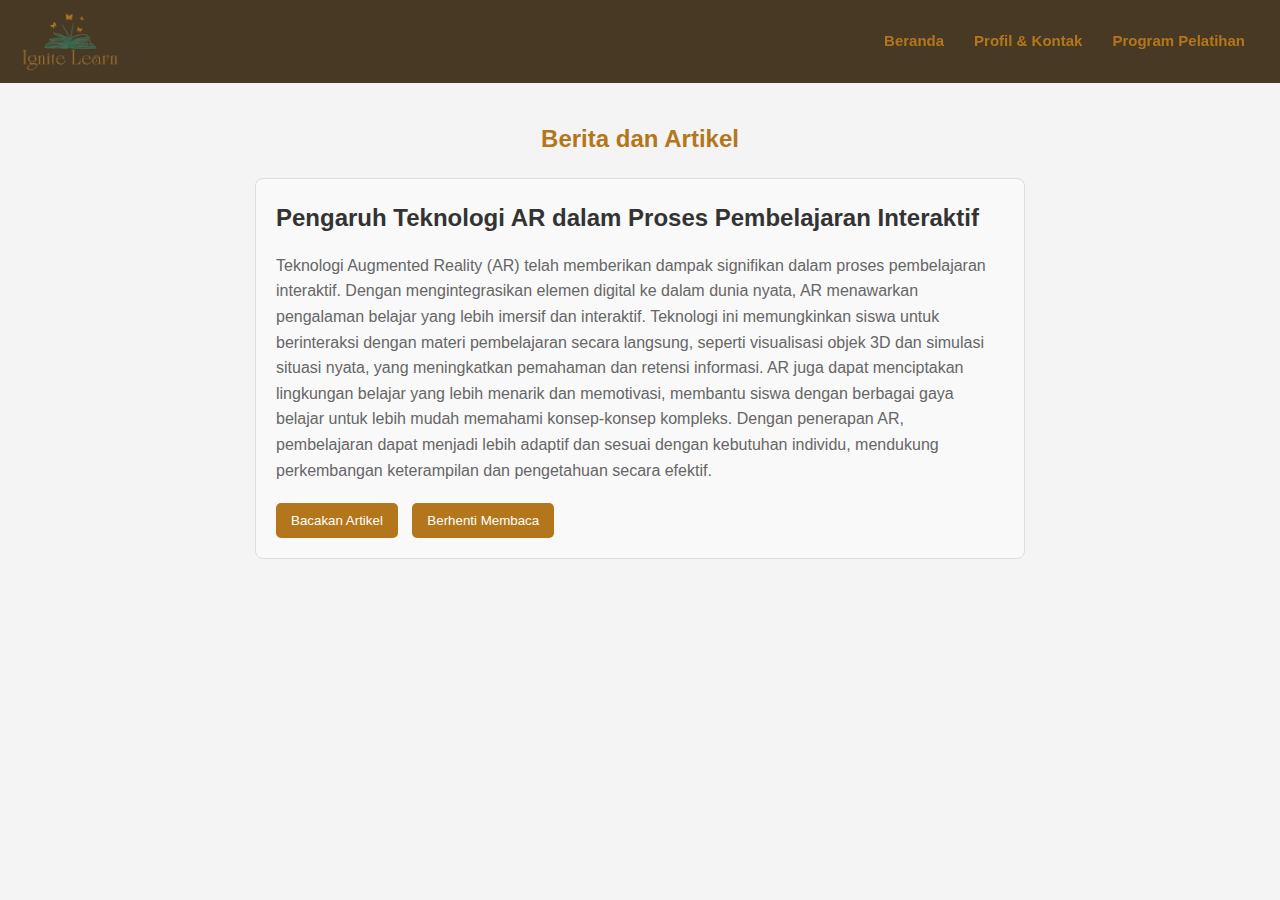
<file: html/news6.html>
<!DOCTYPE html>
<html lang="en">
<head>
    <link rel="stylesheet" href="../css/style.css">
    <script src="../js/script.js"></script>
    <meta charset="UTF-8">
    <meta name="viewport" content="width=device-width, initial-scale=1.0">
    <title>Landing Page Lembaga Pelatihan</title>
</head>
<body>
    <header>
        <!-- Brand -->
        <div id="brand">
            <img id="logo" src="../img/logo.png" alt="Logo" width="100">
        </div>
        <!-- Navigasi -->
        <nav id="nav">
            <a href="../index.html">Beranda</a></li>
            <a href="profile.html">Profil & Kontak</a></li>
            <a href="program.html">Program Pelatihan</a></li>
        </nav>
    </header>  


    <!-- Berita dan Artikel -->
    <section id="news-content-section">
        <h2 class="section-title">Berita dan Artikel</h2>
    
        <article id="full-news-article">
            <h1 class="article-title">Pengaruh Teknologi AR dalam Proses Pembelajaran Interaktif</h1>
            <p id="article-content-1" class="article-content">
                Teknologi Augmented Reality (AR) telah memberikan dampak signifikan dalam proses pembelajaran interaktif. Dengan mengintegrasikan 
                elemen digital ke dalam dunia nyata, AR menawarkan pengalaman belajar yang lebih imersif dan interaktif. Teknologi ini memungkinkan 
                siswa untuk berinteraksi dengan materi pembelajaran secara langsung, seperti visualisasi objek 3D dan simulasi situasi nyata, 
                yang meningkatkan pemahaman dan retensi informasi. AR juga dapat menciptakan lingkungan belajar yang lebih menarik dan 
                memotivasi, membantu siswa dengan berbagai gaya belajar untuk lebih mudah memahami konsep-konsep kompleks. Dengan penerapan AR, 
                pembelajaran dapat menjadi lebih adaptif dan sesuai dengan kebutuhan individu, mendukung perkembangan keterampilan dan pengetahuan 
                secara efektif.
            </p>

            <button id="btn-read-article" class="article-button" onclick="speakText('article-content-1')">Bacakan Artikel</button>
            <button id="btn-stop-reading" class="article-button" onclick="stopSpeaking()">Berhenti Membaca</button>
        </article>
    </section>
</body>
</html>
</file>
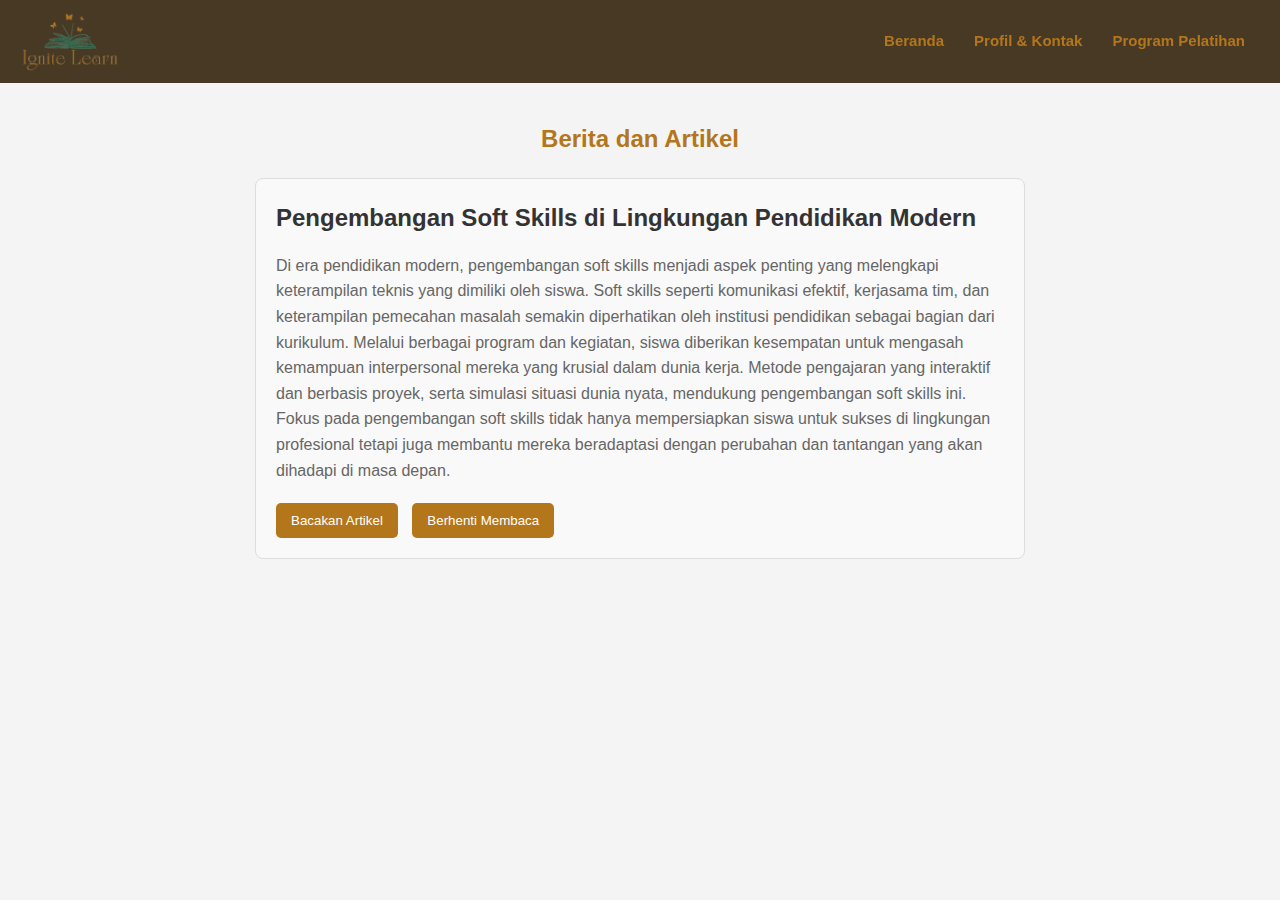
<file: html/news7.html>
<!DOCTYPE html>
<html lang="en">
<head>
    <link rel="stylesheet" href="../css/style.css">
    <script src="../js/script.js"></script>
    <meta charset="UTF-8">
    <meta name="viewport" content="width=device-width, initial-scale=1.0">
    <title>Landing Page Lembaga Pelatihan</title>
</head>
<body>
    <header>
        <!-- Brand -->
        <div id="brand">
            <img id="logo" src="../img/logo.png" alt="Logo" width="100">
        </div>
        <!-- Navigasi -->
        <nav id="nav">
            <a href="../index.html">Beranda</a></li>
            <a href="profile.html">Profil & Kontak</a></li>
            <a href="program.html">Program Pelatihan</a></li>
        </nav>
    </header>  


    <!-- Berita dan Artikel -->
    <section id="news-content-section">
        <h2 class="section-title">Berita dan Artikel</h2>
    
        <article id="full-news-article">
            <h1 class="article-title">Pengembangan Soft Skills di Lingkungan Pendidikan Modern</h1>
            <p id="article-content-1" class="article-content">
                Di era pendidikan modern, pengembangan soft skills menjadi aspek penting yang melengkapi keterampilan teknis yang dimiliki oleh siswa. 
                Soft skills seperti komunikasi efektif, kerjasama tim, dan keterampilan pemecahan masalah semakin diperhatikan oleh institusi pendidikan 
                sebagai bagian dari kurikulum. Melalui berbagai program dan kegiatan, siswa diberikan kesempatan untuk mengasah kemampuan interpersonal 
                mereka yang krusial dalam dunia kerja. Metode pengajaran yang interaktif dan berbasis proyek, serta simulasi situasi dunia nyata, 
                mendukung pengembangan soft skills ini. Fokus pada pengembangan soft skills tidak hanya mempersiapkan siswa untuk sukses di lingkungan 
                profesional tetapi juga membantu mereka beradaptasi dengan perubahan dan tantangan yang akan dihadapi di masa depan.
            </p>

            <button id="btn-read-article" class="article-button" onclick="speakText('article-content-1')">Bacakan Artikel</button>
            <button id="btn-stop-reading" class="article-button" onclick="stopSpeaking()">Berhenti Membaca</button>
        </article>
    </section>
</body>
</html>
</file>
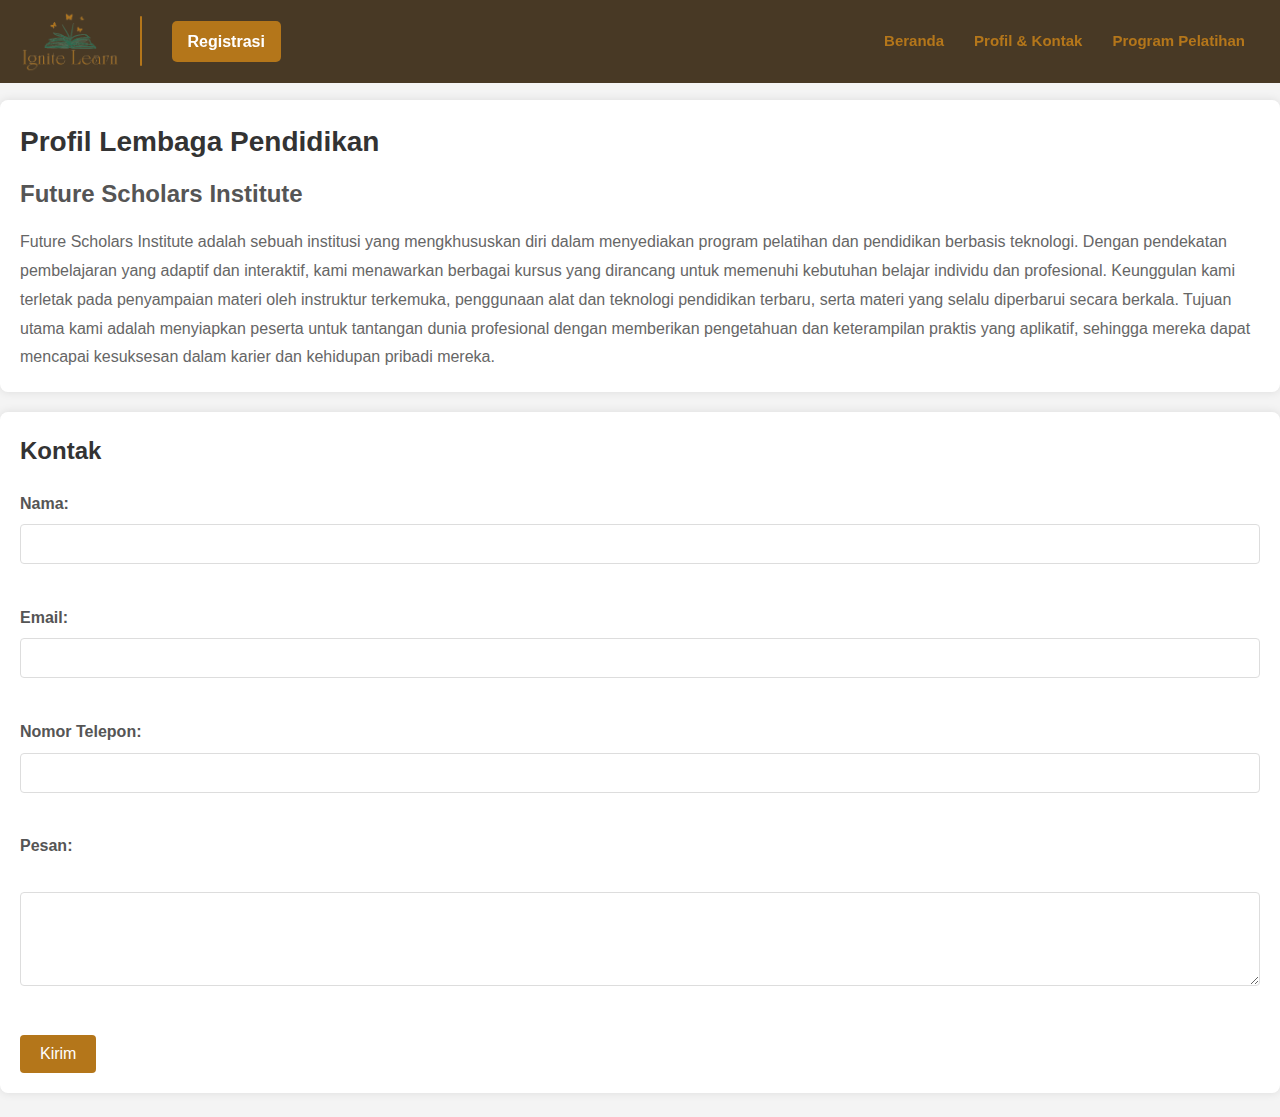
<file: html/profile.html>
<!DOCTYPE html>
<html lang="en">
<head>
    <link rel="stylesheet" href="../css/style.css">
    <script src="../js/script.js"></script>
    <meta charset="UTF-8">
    <meta name="viewport" content="width=device-width, initial-scale=1.0">
    <title>Landing Page Lembaga Pelatihan</title>
</head>
<body>
    <header>
        <!-- Brand -->
        <div id="logologin">
            <div id="brand">
                <img id="logo" src="../img/logo.png" alt="Logo" width="100">
            </div>
            <div id="pembatas"> </div>
            <a href="html/signup.html" id="subutton">
                Registrasi
            </a>
        </div>
        <!-- Navigasi -->
        <nav id="nav">
            <a href="../index.html">Beranda</a></li>
            <a href="profile.html">Profil & Kontak</a></li>
            <a href="program.html">Program Pelatihan</a></li>
        </nav>
    </header>  

    <!-- Profil Lembaga Pendidikan -->
    <section id="profile-section">
        <h1>Profil Lembaga Pendidikan</h1>
        <h2>Future Scholars Institute</h2>
        <p>Future Scholars Institute adalah sebuah institusi yang mengkhususkan diri dalam menyediakan program pelatihan dan pendidikan berbasis teknologi. 
            Dengan pendekatan pembelajaran yang adaptif dan interaktif, kami menawarkan berbagai kursus yang dirancang 
            untuk memenuhi kebutuhan belajar individu dan profesional. Keunggulan kami terletak pada penyampaian materi oleh instruktur terkemuka, 
            penggunaan alat dan teknologi pendidikan terbaru, serta materi yang selalu diperbarui secara berkala. Tujuan utama kami adalah 
            menyiapkan peserta untuk tantangan dunia profesional dengan memberikan pengetahuan dan keterampilan praktis yang aplikatif, 
            sehingga mereka dapat mencapai kesuksesan dalam karier dan kehidupan pribadi mereka.</p>
    </section>

    <!-- Kontak -->
    <section id="contact-section">
        <h2>Kontak</h2>
        <form onsubmit="alert('Terima kasih atas pesan Anda! Kami akan segera merespons.')">
            <label for="name">Nama:</label>
            <input type="text" id="name" name="name" required><br><br>
        
            <label for="email">Email:</label>
            <input type="email" id="email" name="email" required><br><br>

            <label for="phone">Nomor Telepon:</label>
            <input type="tel" id="phone" name="phone" pattern="[0-9]{10,15}" title="Masukkan nomor telepon yang valid" required><br><br>
        
            <label for="message">Pesan:</label><br>
            <textarea id="message" name="message" rows="4" cols="50" required></textarea><br><br>
        
            <input type="submit" value="Kirim">
        </form>
    </section>
</body>
</html>
</file>
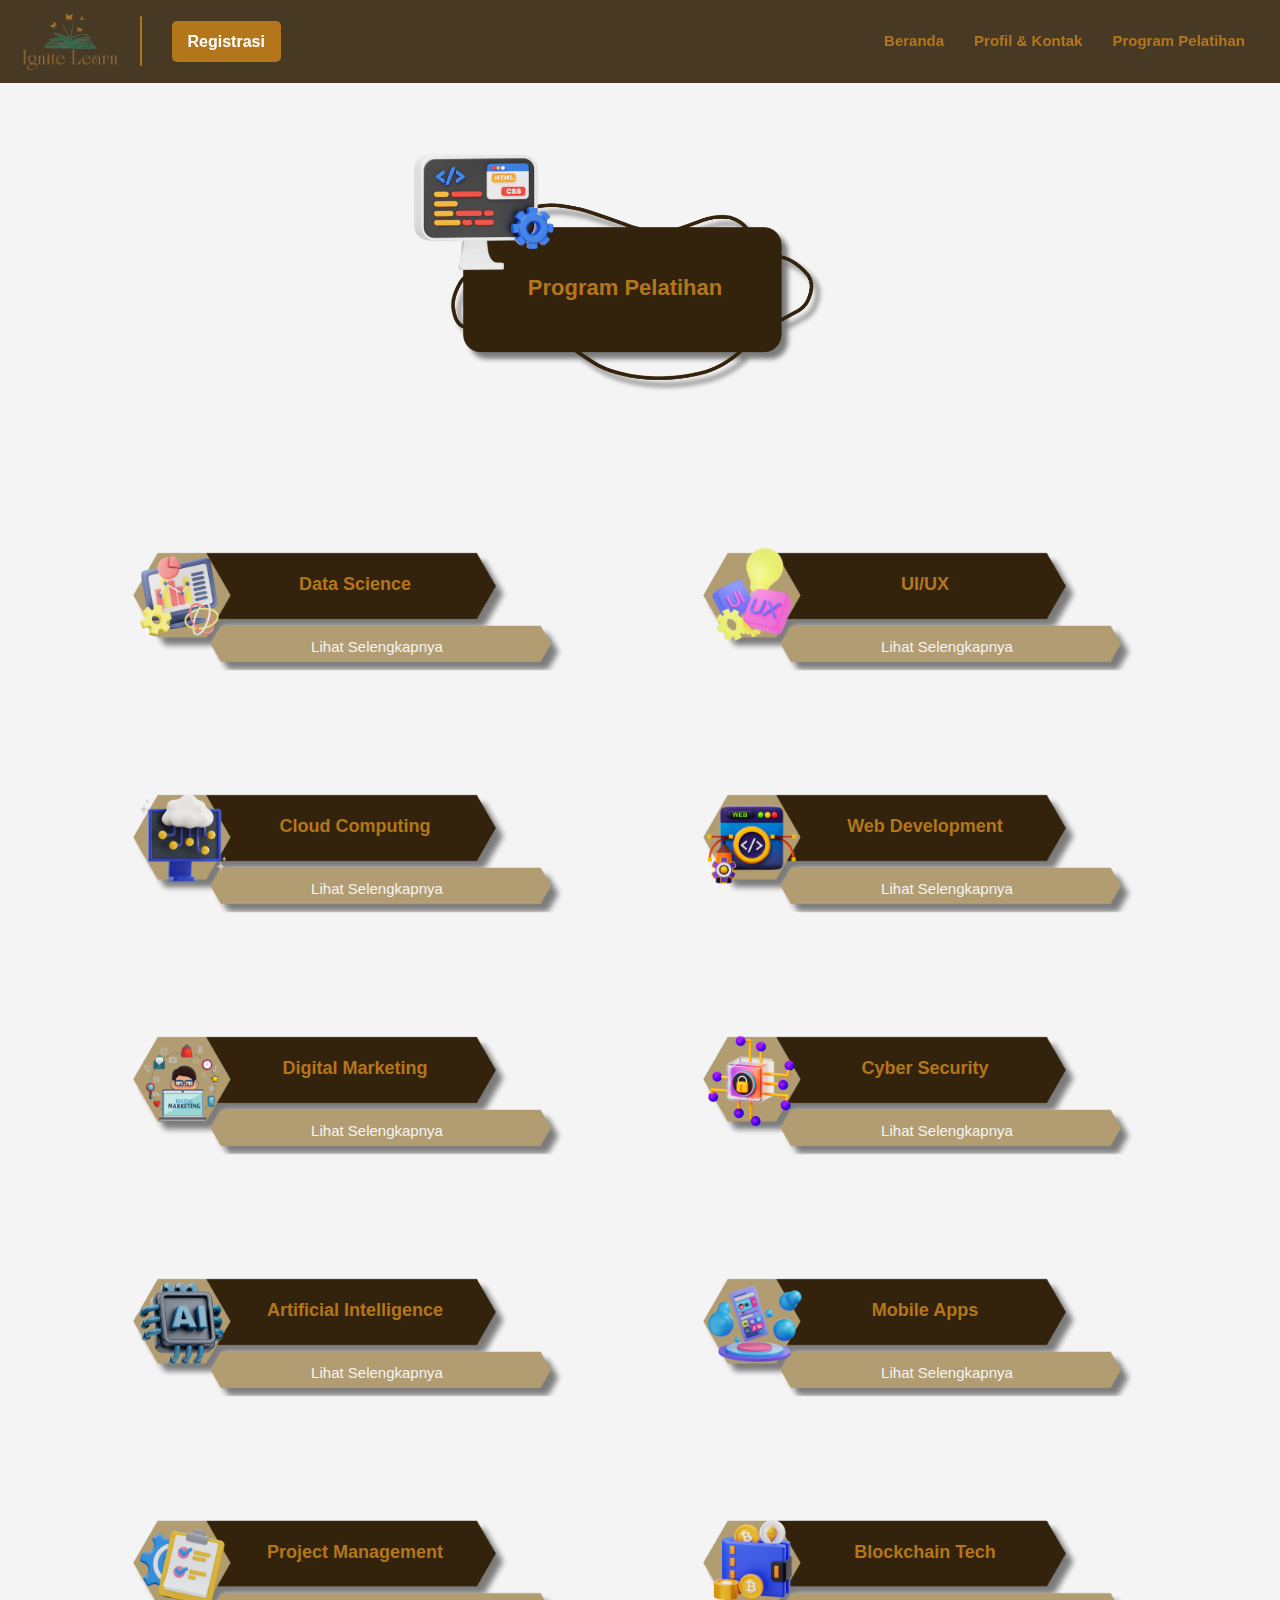
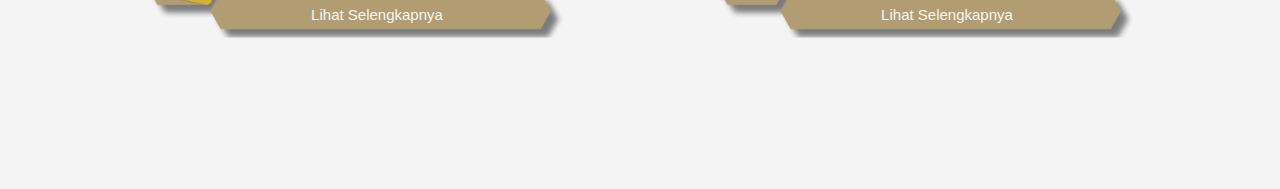
<file: html/program.html>
<!DOCTYPE html>
<html lang="en">
<head>
    <link rel="stylesheet" href="../css/style.css">
    <script src="../js/script.js"></script>
    <meta charset="UTF-8">
    <meta name="viewport" content="width=device-width, initial-scale=1.0">
    <title>Program Pelatihan</title>
</head>
<body>
    <header>
        <!-- Brand -->
        <div id="logologin">
            <div id="brand">
                <img id="logo" src="../img/logo.png" alt="Logo" width="100">
            </div>
            <div id="pembatas"> </div>
            <a href="html/signup.html" id="subutton">
                Registrasi
            </a>
        </div>
        <!-- Navigasi -->
        <nav id="nav">
            <a href="../index.html">Beranda</a></li>
            <a href="profile.html">Profil & Kontak</a></li>
            <a href="program.html">Program Pelatihan</a></li>
        </nav>
    </header>  

    <!-- Program Pelatihan -->
<section id="training-programs">
    <div id="prpl">
        <p>
            Program Pelatihan
        </p>
    </div>  
    <div id="program-list">
        <div class="program-container">
            <img src="../img/ds.png" alt="Pelatihan Data Science" class="program-img" width="750px">
            <p>
                Data Science
            </p>
            <a href="#desc1">
                Lihat Selengkapnya 
            </a>
        </div>
        <div class="program-container">
            <img src="../img/uiux.png" alt="Pelatihan UI/UX" class="program-img" width="750px">
            <p>
                UI/UX
            </p>
            <a href="#desc2">
                Lihat Selengkapnya 
            </a>
        </div>
        <div class="program-container">
            <img src="../img/cc.png" alt="Pelatihan Cloud Computing" class="program-img" width="750px">
            <p>
                Cloud Computing
            </p>
            <a href="#desc3">
                Lihat Selengkapnya 
            </a>
        </div>
        <div class="program-container">
            <img src="../img/wd.png" alt="Pelatihan Web Development" class="program-img" width="750px">
            <p>
                Web Development
            </p>
            <a href="#desc4">
                Lihat Selengkapnya 
            </a>
        </div>
        <div class="program-container">
            <img src="../img/dm.png" alt="Pelatihan Digital Marketing" class="program-img" width="750px">
            <p>
                Digital Marketing
            </p>
            <a href="#desc5">
                Lihat Selengkapnya 
            </a>
        </div>
        <div class="program-container">
            <img src="../img/cs.png" alt="Pelatihan Cyber Security" class="program-img" width="750px">
            <p>
                Cyber Security
            </p>
            <a href="#desc6">
                Lihat Selengkapnya 
            </a>
        </div>
        <div class="program-container">
            <img src="../img/ai1.png" alt="Pelatihan Artificial Intelligence" class="program-img" width="750px">
            <p>
                Artificial Intelligence
            </p>
            <a href="#desc7">
                Lihat Selengkapnya 
            </a>
        </div>
        <div class="program-container">
            <img src="../img/ma.png" alt="Pelatihan Mobile Apps" class="program-img" width="750px">
            <p>
                Mobile Apps
            </p>
            <a href="#desc8">
                Lihat Selengkapnya 
            </a>
        </div>
        <div class="program-container">
            <img src="../img/pm.png" alt="Pelatihan Project Management" class="program-img" width="750px">
            <p>
                Project Management
            </p>
            <a href="#desc9">
                Lihat Selengkapnya 
            </a>
        </div>
        <div class="program-container">
            <img src="../img/bt.png" alt="Pelatihan Blockchain Tech" class="program-img" width="750px">
            <p>
                Blockchain Tech
            </p>
            <a href="#desc10">
                Lihat Selengkapnya 
            </a>
        </div>
    </div>
</section>

<!-- Informasi Pelatihan -->
<div id="desc1" class="popup">
    <div class="popup-content">
        <a href="#" class="close">&times;</a>
        <h2>Pelatihan Data Science</h2>
        <ul>
            <li>
                <b>Statistik dan Analisis Data</b>
                <dl>
                    <dd>Pelajari teknik dasar analisis data dan statistik untuk memahami pola dan tren dalam data.</dd>
                </dl>
            </li>
            <li>
                <b>Pembelajaran Mesin</b>
                <dl>
                    <dd>Pelajari cara membangun dan menerapkan model pembelajaran mesin untuk prediksi dan klasifikasi.</dd>
                </dl>
            </li>
            <li>
                <b>Visualisasi Data</b>
                <dl>
                    <dd>Pelajari cara membuat visualisasi data yang efektif untuk komunikasi hasil analisis.</dd>
                </dl>
            </li>
        </ul>
        <a href="#" class="daftar-btn">Daftar</a>
    </div>        
</div>

<div id="desc2" class="popup">
    <div class="popup-content">
        <a href="#" class="close">&times;</a>
        <h2>Pelatihan UI/UX</h2>
        <ul>
            <li>
                <b>Prinsip Dasar UI/UX</b>
                <dl>
                    <dd>Pelajari prinsip dasar dalam desain antarmuka pengguna (UI) dan pengalaman pengguna (UX).</dd>
                </dl>
            </li>
            <li>
                <b>Proses Desain UI/UX</b>
                <dl>
                    <dd>Pelajari langkah-langkah dalam proses desain UI/UX, termasuk wireframing dan prototyping.</dd>
                </dl>
            </li>
            <li>
                <b>Pengujian dan Evaluasi Desain</b>
                <dl>
                    <dd>Pelajari teknik pengujian dan evaluasi desain untuk memastikan antarmuka yang efektif dan user-friendly.</dd>
                </dl>
            </li>
        </ul>
        <a href="#" class="daftar-btn">Daftar</a>
    </div>        
</div>

<div id="desc3" class="popup">
    <div class="popup-content">
        <a href="#" class="close">&times;</a>
        <h2>Pelatihan Cloud Computing</h2>
        <ul>
            <li>
                <b>Dasar-Dasar Cloud Computing</b>
                <dl>
                    <dd>Pelajari konsep dasar cloud computing dan berbagai model layanan cloud seperti IaaS, PaaS, dan SaaS.</dd>
                </dl>
            </li>
            <li>
                <b>Manajemen dan Keamanan Data</b>
                <dl>
                    <dd>Pelajari cara mengelola dan melindungi data di lingkungan cloud.</dd>
                </dl>
            </li>
            <li>
                <b>Implementasi dan Pemantauan</b>
                <dl>
                    <dd>Pelajari teknik implementasi solusi cloud dan bagaimana memantau kinerja serta penggunaan layanan cloud.</dd>
                </dl>
            </li>
        </ul>
        <a href="#" class="daftar-btn">Daftar</a>
    </div>        
</div>

<div id="desc4" class="popup">
    <div class="popup-content">
        <a href="#" class="close">&times;</a>
        <h2>Pelatihan Web Development</h2>
        <ul>
            <li>
                <b>HTML, CSS, dan JavaScript</b>
                <dl>
                    <dd>Pelajari teknologi dasar dalam pengembangan web, termasuk HTML untuk struktur, CSS untuk styling, dan JavaScript untuk interaktivitas.</dd>
                </dl>
            </li>
            <li>
                <b>Pengembangan Front-End dan Back-End</b>
                <dl>
                    <dd>Kuasi keterampilan dalam pengembangan front-end dan back-end untuk membangun aplikasi web yang dinamis.</dd>
                </dl>
            </li>
            <li>
                <b>Responsive Design</b>
                <dl>
                    <dd>Pelajari cara membuat desain yang responsif untuk memastikan tampilan web yang optimal di berbagai perangkat.</dd>
                </dl>
            </li>
        </ul>
        <a href="#" class="daftar-btn">Daftar</a>
    </div>        
</div>

<div id="desc5" class="popup">
    <div class="popup-content">
        <a href="#" class="close">&times;</a>
        <h2>Pelatihan Digital Marketing</h2>
        <ul>
            <li>
                <b>SEO dan SEM</b>
                <dl>
                    <dd>Pelajari teknik optimisasi mesin pencari (SEO) dan pemasaran mesin pencari (SEM) untuk meningkatkan visibilitas online.</dd>
                </dl>
            </li>
            <li>
                <b>Media Sosial</b>
                <dl>
                    <dd>Pelajari cara mengelola kampanye pemasaran melalui media sosial dan memanfaatkan platform untuk promosi.</dd>
                </dl>
            </li>
            <li>
                <b>Analisis dan Pelaporan</b>
                <dl>
                    <dd>Pelajari bagaimana menganalisis hasil pemasaran digital dan menyusun laporan untuk evaluasi kampanye.</dd>
                </dl>
            </li>
        </ul>
        <a href="#" class="daftar-btn">Daftar</a>
    </div>        
</div>

<div id="desc6" class="popup">
    <div class="popup-content">
        <a href="#" class="close">&times;</a>
        <h2>Pelatihan Cyber Security</h2>
        <ul>
            <li>
                <b>Dasar-Dasar Keamanan Siber</b>
                <dl>
                    <dd>Pelajari prinsip dasar keamanan siber dan teknik perlindungan data dan sistem dari ancaman.</dd>
                </dl>
            </li>
            <li>
                <b>Penilaian Kerentanan dan Penanggulangan</b>
                <dl>
                    <dd>Pelajari cara menilai kerentanan sistem dan menerapkan strategi penanggulangan yang efektif.</dd>
                </dl>
            </li>
            <li>
                <b>Respon Insiden dan Forensik Digital</b>
                <dl>
                    <dd>Pelajari cara merespons insiden keamanan dan melakukan forensik digital untuk investigasi.</dd>
                </dl>
            </li>
        </ul>
        <a href="#" class="daftar-btn">Daftar</a>
    </div>        
</div>

<div id="desc7" class="popup">
    <div class="popup-content">
        <a href="#" class="close">&times;</a>
        <h2>Pelatihan Artificial Intelligence</h2>
        <ul>
            <li>
                <b>Dasar-Dasar AI</b>
                <dl>
                    <dd>Pelajari konsep dasar kecerdasan buatan dan aplikasi praktisnya dalam berbagai industri.</dd>
                </dl>
            </li>
            <li>
                <b>Pengolahan Bahasa Alami</b>
                <dl>
                    <dd>Pelajari teknik untuk memproses dan menganalisis bahasa manusia menggunakan AI.</dd>
                </dl>
            </li>
            <li>
                <b>Jaringan Saraf dan Deep Learning</b>
                <dl>
                    <dd>Pelajari tentang jaringan saraf dan teknik deep learning untuk aplikasi canggih dalam AI.</dd>
                </dl>
            </li>
        </ul>
        <a href="#" class="daftar-btn">Daftar</a>
    </div>        
</div>

<div id="desc8" class="popup">
    <div class="popup-content">
        <a href="#" class="close">&times;</a>
        <h2>Pelatihan Mobile Apps</h2>
        <ul>
            <li>
                <b>App Design Fundamentals</b>
                <dl>
                    <dd>Pelajari prinsip dasar dalam desain aplikasi mobile untuk pengalaman pengguna yang optimal.</dd>
                </dl>
            </li>
            <li>
                <b>Cross-Platform Development</b>
                <dl>
                    <dd>Kuasi keterampilan untuk mengembangkan aplikasi yang berjalan pada berbagai platform menggunakan framework seperti Flutter dan React Native.</dd>
                </dl>
            </li>
            <li>
                <b>API Integration</b>
                <dl>
                    <dd>Pelajari cara mengintegrasikan API pihak ketiga ke dalam aplikasi mobile untuk fitur tambahan seperti geolokasi dan notifikasi.</dd>
                </dl>
            </li>
        </ul>
        <a href="#" class="daftar-btn">Daftar</a>
    </div>        
</div>

<div id="desc9" class="popup">
    <div class="popup-content">
        <a href="#" class="close">&times;</a>
        <h2>Pelatihan Project Management</h2>
        <ul>
            <li>
                <b>Perencanaan dan Penjadwalan Proyek</b>
                <dl>
                    <dd>Pelajari cara merencanakan dan menjadwalkan proyek untuk mencapai tujuan dalam waktu dan anggaran yang ditentukan.</dd>
                </dl>
            </li>
            <li>
                <b>Manajemen Anggaran dan Sumber Daya</b>
                <dl>
                    <dd>Pelajari teknik untuk mengelola anggaran dan sumber daya proyek dengan efisien.</dd>
                </dl>
            </li>
            <li>
                <b>Pengendalian Risiko dan Kualitas</b>
                <dl>
                    <dd>Pelajari bagaimana mengidentifikasi dan mengelola risiko serta memastikan kualitas hasil proyek.</dd>
                </dl>
            </li>
        </ul>
        <a href="#" class="daftar-btn">Daftar</a>
    </div>        
</div>

<div id="desc10" class="popup">
    <div class="popup-content">
        <a href="#" class="close">&times;</a>
        <h2>Pelatihan Blockchain Tech</h2>
        <ul>
            <li>
                <b>Konsep Dasar Blockchain</b>
                <dl>
                    <dd>Pelajari konsep dasar teknologi blockchain dan cara kerjanya.</dd>
                </dl>
            </li>
            <li>
                <b>Smart Contracts dan dApps</b>
                <dl>
                    <dd>Pelajari cara membuat dan menerapkan smart contracts serta aplikasi terdesentralisasi (dApps).</dd>
                </dl>
            </li>
            <li>
                <b>Keamanan dan Privasi Blockchain</b>
                <dl>
                    <dd>Pelajari teknik untuk melindungi data dan transaksi dalam sistem blockchain.</dd>
                </dl>
            </li>
        </ul>
        <a href="#" class="daftar-btn">Daftar</a>
    </div>        
</div>
    
</body>
</html>
</file>
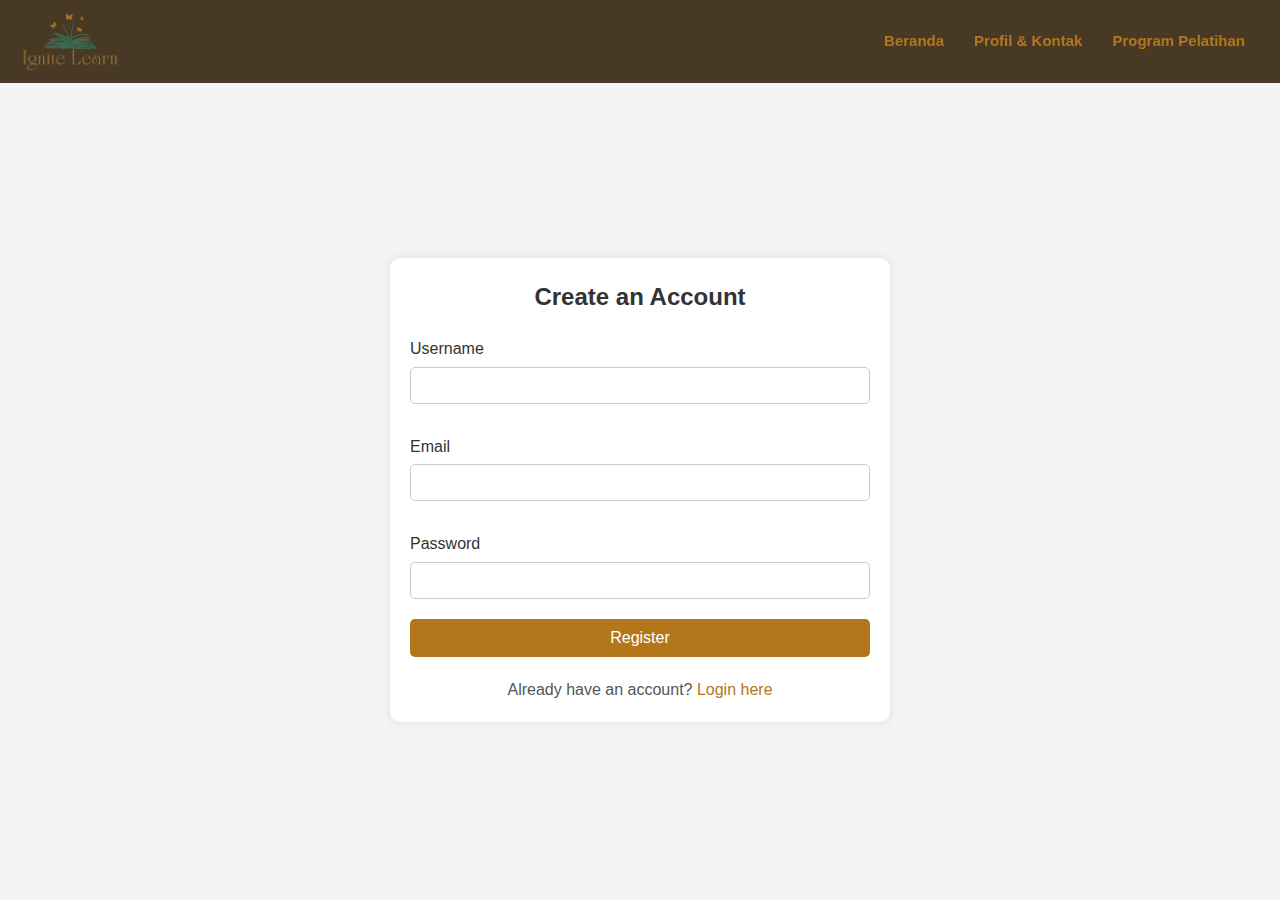
<file: html/signup.html>
<!DOCTYPE html>
<html lang="en">
<head>
    <link rel="stylesheet" href="../css/style.css">
    <script src="../js/script.js"></script>
    <meta charset="UTF-8">
    <meta name="viewport" content="width=device-width, initial-scale=1.0">
    <title>Halaman Registrasi</title>
</head>
<body>
    <header>
        <!-- Brand -->
        <div id="brand">
            <img id="logo" src="../img/logo.png" alt="Logo" width="100">
        </div>
        <!-- Navigasi -->
        <nav id="nav">
            <a href="../index.html">Beranda</a></li>
            <a href="profile.html">Profil & Kontak</a></li>
            <a href="program.html">Program Pelatihan</a></li>
        </nav>
    </header>  

    <section id="signup">
        <div class="form-container-signup">
            <h2>Create an Account</h2>
            <!-- Tambahkan ID 'registration-form' pada form -->
            <form id="registration-form" action="#" method="post">
                <label for="signup-username-registration">Username</label>
                <input type="text" id="signup-username-registration" name="username" required>

                <label for="signup-email-registration">Email</label>
                <input type="email" id="signup-email-registration" name="email" required>

                <label for="signup-password-registration">Password</label>
                <input type="password" id="signup-password-registration" name="password" required>

                <!-- Ubah ID tombol submit menjadi 'regis_submit' -->
                <button type="button" id="regis_submit">Register</button>
            </form>
            <p>Already have an account? <a href="login.html">Login here</a></p>
        </div>
    </section>
</body>
</html>
</file>
<file: css/style.css>
/* Reset */
* {
    margin: 0;
    padding: 0;
    box-sizing: border-box;
}

/* Styling untuk Body */
body {
    font-family: Arial, sans-serif;
    line-height: 1.6;
    background-color: #f4f4f4;
    color: #333;
}

/* Navigation styling */
header {
    display: flex;
    background-color: #33230ce4;
    color: #fff;
    padding: 10px;
    text-align: center;
    justify-content: space-between;
    position: fixed; /* Mengunci posisi nav */
    top: 0; /* Menempel pada bagian atas layar */
    width: 100%;
    z-index: 1000; /* Memberi lapisan lebih tinggi agar berada di atas elemen lain */
}


nav {
    display: flex;
    align-items: center;
    margin-right: 10px;
}

nav a {
    color: #b4761a;
    font-weight: bold;
    text-decoration: none;
    margin: 0 15px;
    font-size: 15px;
}

nav a:hover {
    text-decoration: underline;
}

#brand {
    display: flex;
    align-items: center;
    margin-left: 10px;
}

#logologin {
    display: flex;
    justify-content: center;
    align-items: center;
}

#subutton {
    display: flex;
    margin-left: 30px;
    align-items: center;
    justify-content: center;
    background-color: #b4761a; /* Warna latar belakang tombol */
    color: #fff; /* Warna teks tombol */
    text-decoration: none;
    font-weight: bold;
    padding: 8px 16px;
    border-radius: 5px;
}

#subutton:hover {
    background-color: #b4761a; /* Warna latar belakang tombol saat hover */
}

#pembatas {
    width: 1.5px;
    height: 50px;
    background-color: #b4761a;
    border-radius: 5px;
    margin-left: 20px;
}

#promotion {
    display: flex;
    max-width: 1100px;
    align-items: center;
    justify-content: center;
    margin-top: 80px;
}

#promotion-head {
    display: flex;
    align-items: center;
    justify-content: center;
}

#free-classes {
    display: flex;
    flex-wrap: wrap;
    justify-content: center;
}

.free-class-container {
    margin: -10px;
    transition: transform 0.5s ease;
}

.free-class-container:hover {
    transform: scale(1.1);
}
/* Styling untuk Berita dan Artikel */

#filter-container {
    top: 10px;
    left: 10px;
    background-color: #f9f9f9;
    padding: 10px;
    border: 1px solid #ccc;
    border-radius: 5px;
    z-index: 100;
}

#filter-container select {
    padding: 5px;
    margin-top: 5px;
}

#news-section {
    background-color: #f4f4f4;
    padding: 20px;
    font-family: Arial, sans-serif;
    margin-top: 80px;
    overflow-x: auto; /* Menambahkan scrollbar horizontal */
}

#news-articles {
    display: flex;
    justify-content: flex-start; /* Mengatur item dari kiri ke kanan */
    flex-wrap: nowrap; /* Mencegah item beralih ke baris baru */
}

.article-container {
    background-color: #fff;
    border-radius: 15px;
    box-shadow: 0 4px 8px rgba(0, 0, 0, 0.2);
    margin: 10px;
    width: auto;
    transition: transform 0.2s;
    text-align: center;
    cursor: pointer;
    flex: 0 0 auto; /* Mengatur agar elemen tidak menyusut dan tidak tumbuh */
}

.article-container img {
    border-radius: 15px;
}

.article {
    display: grid;
    justify-content: center;
}

.article-container:hover {
    transform: scale(1.07);
}

.article h1 {
    font-size: 18px;
    color: #333;
    margin-bottom: 10px;
    max-width: 200px;
    text-align: center;
}

.article p {
    font-size: 14px;
    color: #777;
    margin-top: auto;
}

/*Styling untuk Berita */
section#news-content-section {
    margin: 20px auto;
    margin-top: 120px;
    max-width: 800px;
    padding: 0 15px;
}

section#news-content-section h2.section-title {
    color: #b4761a;
    text-align: center;
    margin-bottom: 20px;
}

/* Gaya untuk artikel */
article#full-news-article {
    background-color: #f9f9f9;
    border: 1px solid #ddd;
    border-radius: 8px;
    padding: 20px;
    margin-bottom: 20px;
}

article#full-news-article h1.article-title {
    color: #333;
    font-size: 24px;
    margin-bottom: 15px;
}

article#full-news-article p.article-content {
    color: #666;
    font-size: 16px;
    line-height: 1.6;
    margin-bottom: 20px;
}

/* Gaya untuk tombol */
button.article-button {
    background-color: #b4761a;
    color: #ffffff;
    border: none;
    padding: 10px 15px;
    border-radius: 5px;
    cursor: pointer;
    margin-right: 10px;
}

button.article-button:hover {
    background-color: #b4761a;
}

/* Styling untuk Galeri Foto dan Video */
section#gallery-section {
    margin: 20px auto;
    padding: 30px;
    background-color: #f8f8f8;
}

section#gallery-section h2 {
    font-size: 28px;
    margin-bottom: 30px;
    color: #333;
    text-align: center;
    font-weight: bold;
}

section#gallery-section h3 {
    font-size: 24px;
    margin-bottom: 20px;
    color: #555;
    text-align: center;
    font-weight: normal;
}

/* Styling untuk grid galeri */
#galeri-foto {
    overflow: hidden; /* Menyembunyikan bagian di luar layar */
    width: 100%;
    margin: 20px 0;
    position: relative;
}

.slide-container {
    display: flex; /* Menggunakan flexbox untuk mengatur slide */
    transition: transform 1s ease; /* Animasi transisi untuk slide */
}

.container-foto {
    flex: 0 0 25%; /* Setiap container mengambil 1/3 dari lebar layar */
    box-sizing: border-box; /* Menghindari elemen meluap karena padding */
    display: flex;
    position: relative;
    width: 100%; /* Lebar penuh dalam kontainer */
    height: 500px;
    border-radius: 10px;
    margin: 50px; /* Jarak antar container */
    justify-content: center;
    transition: transform 0.5s ease;
    background-color: #d3d3d3;
    box-shadow: 0 4px 8px rgba(0, 0, 0, 0.2);
}

.layer {
    position: absolute;
    border-radius: 10px;
    width: 80%;
    height: auto;
    object-fit: cover;
    transition: z-index 0s, transform 0.5s ease, box-shadow 0.5s ease;
    box-shadow: 0 4px 8px rgba(0, 0, 0, 0.2); /* Tambahkan bayangan */
}

.layer1 {
    top: 27%;
    width: 70%;
    z-index: 3; /* Tetap berada di atas */
}

.layer2 {
    top: 20%;
    right: 5%;
    width: 35%;
    z-index: 2;
    transform: rotate(10deg);
}

.layer3 {
    bottom: 23%;
    left: 5%;
    width: 35%;
    z-index: 2;
    transform: rotate(-5deg);
}

/* Mengubah layer2 ketika container di-hover */
.container-foto:hover .layer2 {
    z-index: 3; /* Naikkan z-index menjadi 3 */
    transform: scale(1.1) rotate(20deg) translate(30px, -30px);
    box-shadow: 0 8px 16px rgba(0, 0, 0, 0.3); /* Perbesar bayangan saat hover */
}

.container-foto:hover .layer3 {
    z-index: 3; /* Naikkan z-index menjadi 3 */
    transform: scale(1.1) rotate(-15deg) translate(-30px, 30px);
    box-shadow: 0 8px 16px rgba(0, 0, 0, 0.3); /* Perbesar bayangan saat hover */
}

.container-foto:hover .layer1 {
    transform: scale(0.95);
    box-shadow: 0 2px 4px rgba(0, 0, 3, 0.3); /* Perbesar bayangan saat hover */
}

/* Styling khusus untuk iframe video */
.gallery-grid {
    display: flex;
    justify-content: center;
    border: none;
}

/* Styling untuk program */
#prpl{
    margin: 150px auto 40px; /* Menambahkan jarak atas dan auto margin samping */
    height: 300px;
    background-image: url('../img/ppl.png'); /* Ganti dengan path gambar kamu */
    background-size: 1000px; /* Atur gambar agar menutupi seluruh elemen */
    background-position: center; /* Posisikan gambar di tengah */
    background-repeat: no-repeat; /* Jangan ulang gambar */
    padding: 20px; /* Sesuaikan padding sesuai kebutuhan */
}

#prpl p {
    color: #b4761a; /* Warna teks agar kontras dengan background */
    margin-top: 100px; /* Hilangkan margin default pada h1 */
    text-align: center;
    margin-left: -30px;
    font-size: 22px;
    font-weight: bolder;
    font-family: 'Arial';
}

#program-list {
    display: flex;
    flex-wrap: wrap; /* Memungkinkan elemen beralih ke baris baru jika ruang tidak cukup */
    justify-content: center;
}

.program-container {
    box-sizing: border-box;
    text-align: center;
    display: flex;
    justify-content: center;
    margin: -90px;
    transition: transform 0.5s ease;
}

.program-container img.program-img {
    height: auto;
}

.program-container p {
    color: #b4761a;
    font-size: 18px;
    font-weight: bold;
    font-family: 'Arial';
    position: absolute;
    transform: translate(0px, 170px);
}

.program-container a {
    color: #f4f4f4;
    font-size: 15px;
    font-weight: normal;
    font-family: 'Arial';
    position: absolute;
    transform: translate( 22px, 235px);
    text-decoration: none;
}

.popup {
    display: none;
    position: fixed;
    top: 0;
    left: 0;
    width: 100%;
    height: 100%;
    background: rgba(0, 0, 0, 0.5);
    justify-content: center;
    align-items: center;
    z-index: 1000;
}

.popup-content {
    background: white;
    padding: 20px;
    border-radius: 10px;
    text-align: center;
    width: 800px;
    position: relative;
    justify-content: center;
}

/* Gaya untuk tombol close (X) */
.close {
    color: #000000;
    float: right;
    font-size: 35px;
    font-weight: bold;
    margin-top: -55px;
    margin-right: -40px;
    text-decoration: none;
}

.close:hover,
.close:focus {
    color: black;
    text-decoration: none;
    cursor: pointer;
}

.popup-content ul, .popup-content li, .popup-content dl, .popup-content dd {
    text-align: left;
}

.popup:target {
    display: flex;
}

.daftar-btn {
    display: block;
    width: 100px;
    height: 25px;
    background-color: #b4761a;
    border-radius: 8px;
    color: rgb(255, 255, 255);
    text-align: center;
    margin: 60px auto 0; /* Changed from margin-top to margin with auto for horizontal centering */
    text-decoration: none;
}

.program-container:hover {
    transform: scale(1.2);
}

/* Styling untuk Profile dan Kontak */

/* Profil Lembaga */
#profile-section {
    background-color: #fff;
    padding: 20px;
    margin: 20px 0;
    margin-top: 100px;
    border-radius: 8px;
    box-shadow: 0 0 10px rgba(0, 0, 0, 0.1);
}

#profile-section h1 {
    font-size: 28px;
    margin-bottom: 10px;
    color: #333;
}

#profile-section h2 {
    font-size: 24px;
    color: #555;
    margin-bottom: 15px;
}

#profile-section p {
    font-size: 16px;
    line-height: 1.8;
    color: #666;
}

/* Kontak */
#contact-section {
    background-color: #fff;
    padding: 20px;
    margin: 20px 0;
    border-radius: 8px;
    box-shadow: 0 0 10px rgba(0, 0, 0, 0.1);
}

#contact-section h2 {
    font-size: 24px;
    color: #333;
    margin-bottom: 20px;
}

#contact-section label {
    display: block;
    margin-bottom: 8px;
    font-weight: bold;
    color: #555;
}

#contact-section input[type="text"],
#contact-section input[type="email"],
#contact-section input[type="tel"],
#contact-section textarea {
    width: 100%;
    padding: 10px;
    margin-bottom: 15px;
    border: 1px solid #ddd;
    border-radius: 4px;
    font-size: 16px;
    color: #333;
}

#contact-section input[type="submit"] {
    background-color: #b4761a;
    color: #fff;
    padding: 10px 20px;
    border: none;
    border-radius: 4px;
    font-size: 16px;
    cursor: pointer;
}

#contact-section input[type="submit"]:hover {
    background-color: #555;
}

/*Styling untuk registration dan login*/
/* Styling untuk halaman Sign Up */
#signup {
    display: flex;
    justify-content: center;
    align-items: center;
    flex-direction: column;
    min-height: 100vh; /* Membuat container memiliki tinggi minimal 100% dari viewport */
}

.form-container-signup {
    background-color: white;
    margin-top: 80px;
    padding: 20px;
    border-radius: 10px;
    box-shadow: 0 0 10px rgba(0, 0, 0, 0.1);
    width: 500px;
    text-align: center;
}

.form-container-signup h2 {
    margin-bottom: 20px;
    color: #333;
}

.form-container-signup label {
    display: block;
    margin: 10px 0 5px;
    text-align: left;
    color: #333;
}

.form-container-signup input[type="text"],
.form-container-signup input[type="email"],
.form-container-signup input[type="password"] {
    width: 100%;
    padding: 10px;
    margin-bottom: 20px;
    border: 1px solid #ccc;
    border-radius: 5px;
}

.form-container-signup button {
    width: 100%;
    padding: 10px;
    background-color: #b4761a;
    color: white;
    border: none;
    border-radius: 5px;
    font-size: 1em;
    cursor: pointer;
}

.form-container-signup button:hover {
    background-color: #b4761a;
}

.form-container-signup p {
    margin-top: 20px;
    color: #555;
}

.form-container-signup a {
    color: #b4761a;
    text-decoration: none;
}

.form-container-signup a:hover {
    text-decoration: underline;
}

/* Styling untuk halaman Login */
#login {
    display: flex;
    justify-content: center;
    align-items: center;
    flex-direction: column;
    min-height: 100vh; /* Membuat container memiliki tinggi minimal 100% dari viewport */
}

.form-container-login {
    background-color: white;
    padding: 20px;
    border-radius: 10px;
    box-shadow: 0 0 10px rgba(0, 0, 0, 0.1);
    width: 500px;
    text-align: center;
}

.form-container-login h2 {
    margin-bottom: 20px;
    color: #333;
}

.form-container-login label {
    display: block;
    margin: 10px 0 5px;
    text-align: left;
    color: #333;
}

.form-container-login input[type="text"],
.form-container-login input[type="password"] {
    width: 100%;
    padding: 10px;
    margin-bottom: 20px;
    border: 1px solid #ccc;
    border-radius: 5px;
}

.form-container-login button {
    width: 100%;
    padding: 10px;
    background-color: #b4761a;
    color: white;
    border: none;
    border-radius: 5px;
    font-size: 1em;
    cursor: pointer;
}

.form-container-login button:hover {
    background-color: #b4761a;
}

.form-container-login p {
    margin-top: 20px;
    color: #555;
}

.form-container-login a {
    color: #b4761a;
    text-decoration: none;
}

.form-container-login a:hover {
    text-decoration: underline;
}

/* Responsiveness untuk tampilan yang lebih kecil */
@media (max-width: 768px) {
    section#gallery-section h2, section#gallery-section h3 {
        font-size: 22px;
    }

    .gallery-grid {
        grid-template-columns: 1fr;
    }
}
</file>
